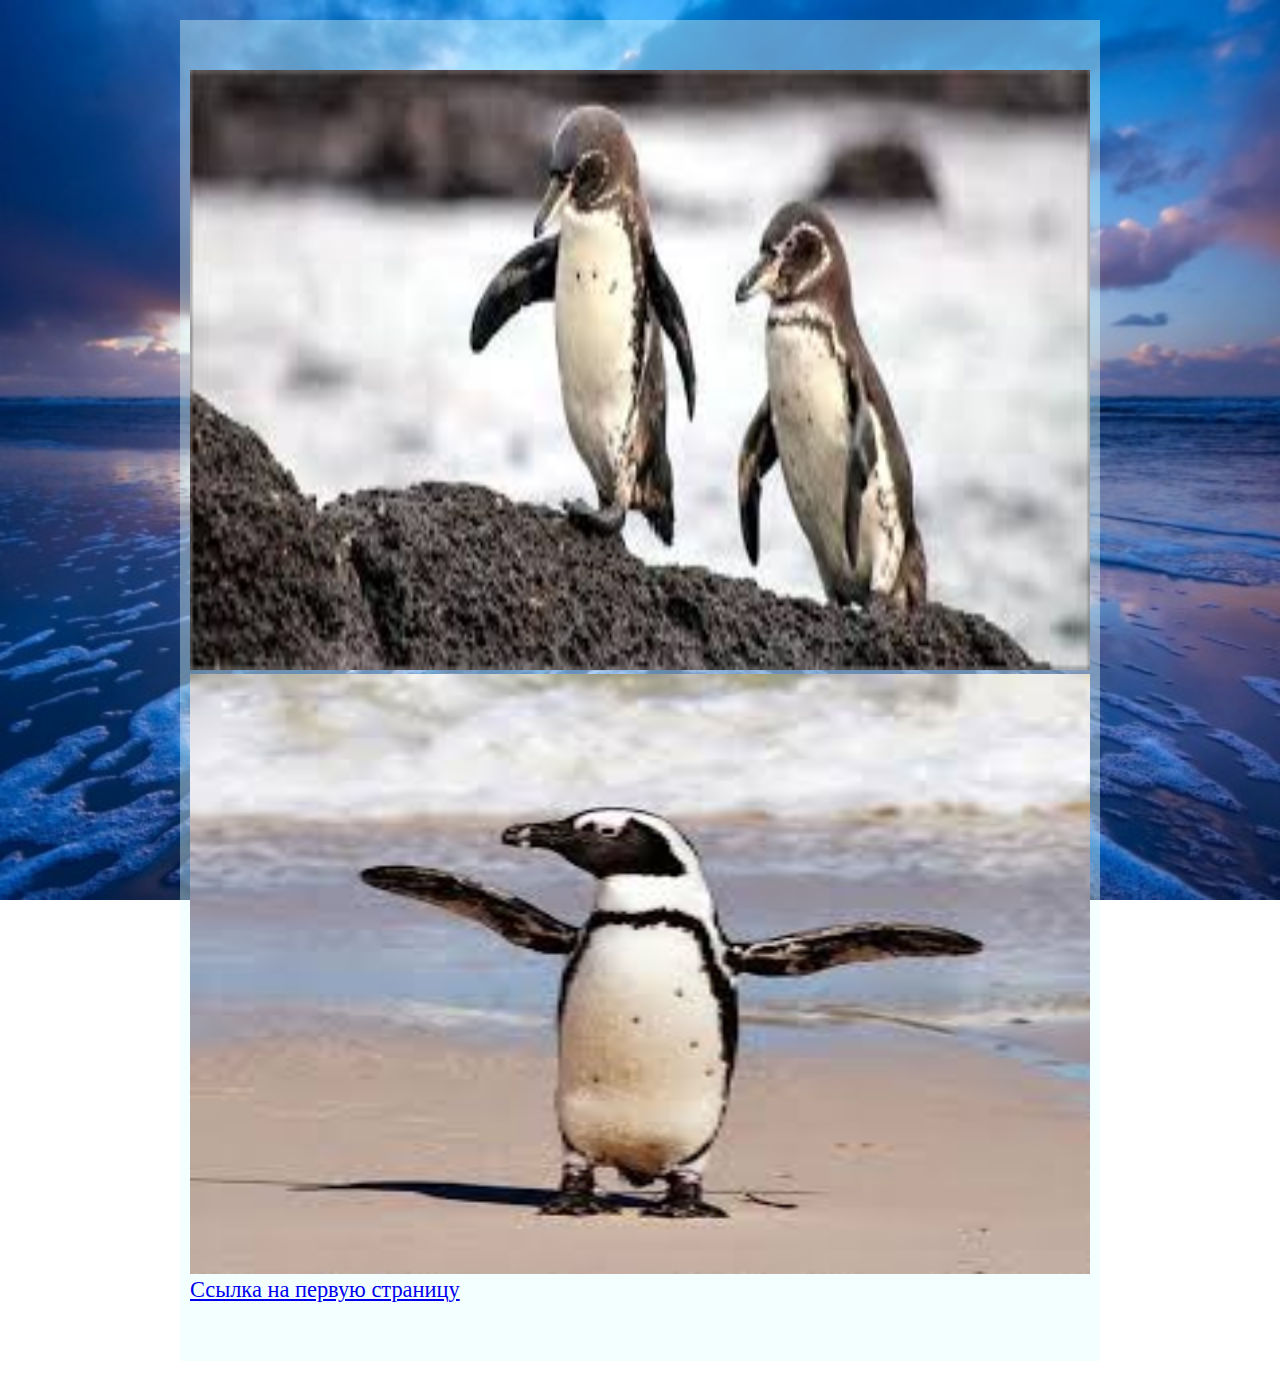
<file: site/index.html>
<!DOCTYPE html>
<html lang="ru">
	<head>
		<meta charset="UTF-8">
		<title>Пингвины</title>
		<link rel="stylesheet" type="text/css" href="css/style.css">
	</head>
	<body>
		<div class="wrapper">
	<div>
	<div>
		<div class="image">
			<img src="images/pingviny2.jpg" alt="pingviny">
			<div class="absolute">Субантарктический</div></div>
			<div class="image">
			<img src="images/pingviny4.jpg" alt="pingviny">
			<div class="absolute">Очковый</div>
		<div>
	 	<a href="gallery.html">Ссылка на первую страницу</a></div>
	</div>
	</body>
</html>
</file>
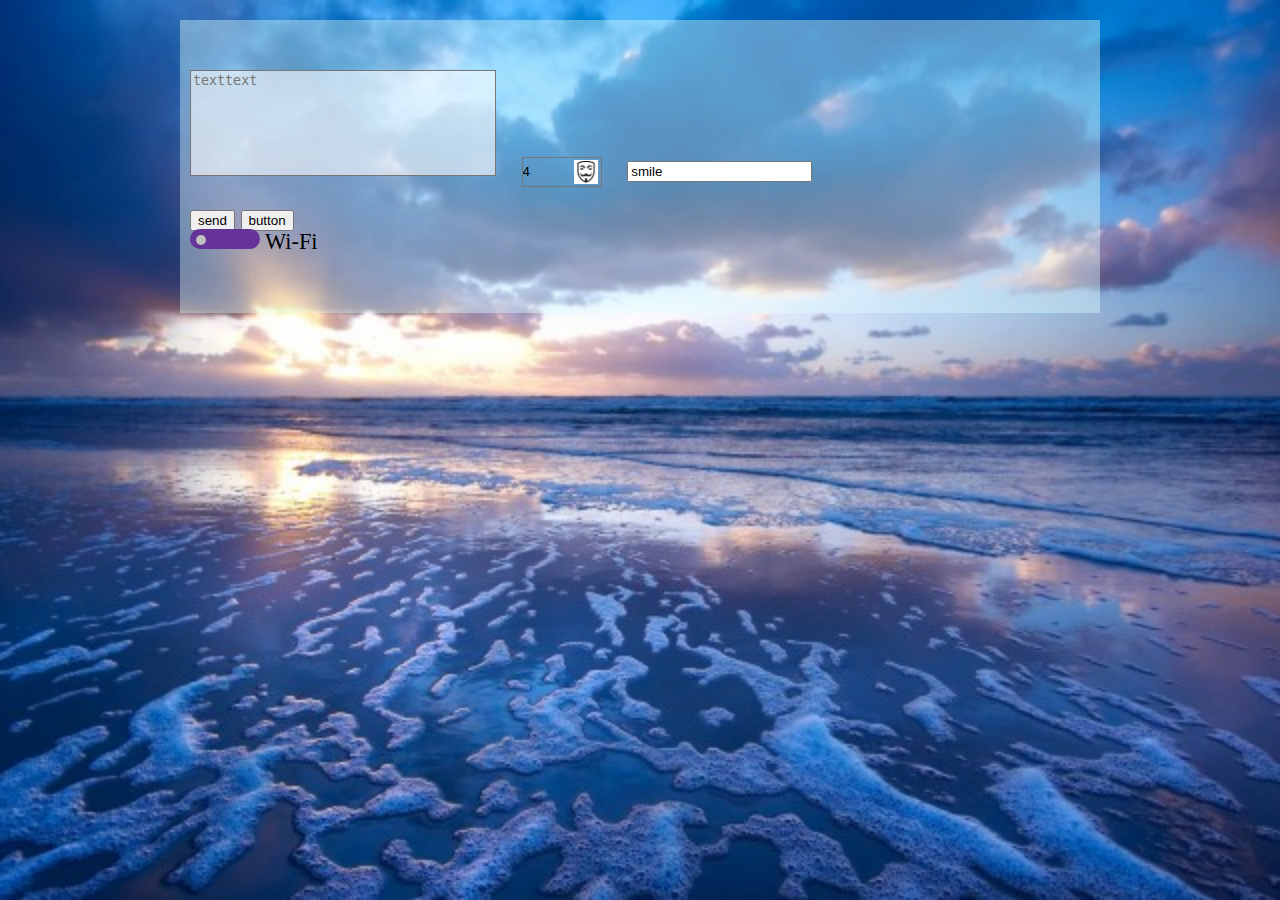
<file: site/buttons.html>
<!DOCTYPE html>
<html lang="en">
<head>
	<meta charset="UTF-8">
	<meta name="viewport" content="width=device-width, initial-scale=1.0">
	<title>Buttons</title>
	<link rel="stylesheet" type="text/css" href="css/style.css">
</head>
<body>
	<div class="wrapper">
		<form action="#qqq" method="pos">
		<textarea placeholder="texttext" name="comment"required></textarea>
		<select>
			<option>1</option>
			<option>2</option>
			<option>3</option>
			<option selected="">4</option>
			<option>5</option>
		</select>
		<input placeholder="name" value="smile" type="text" required>
		<p>	
		<input type="submit"value="send">
		<input type="button"value="button"></p>
		<input type="checkbox" id="ra">
		<label for="ra">
			Wi-Fi
		</label>


		</form>
	</div>
</body>
</html>
</file>
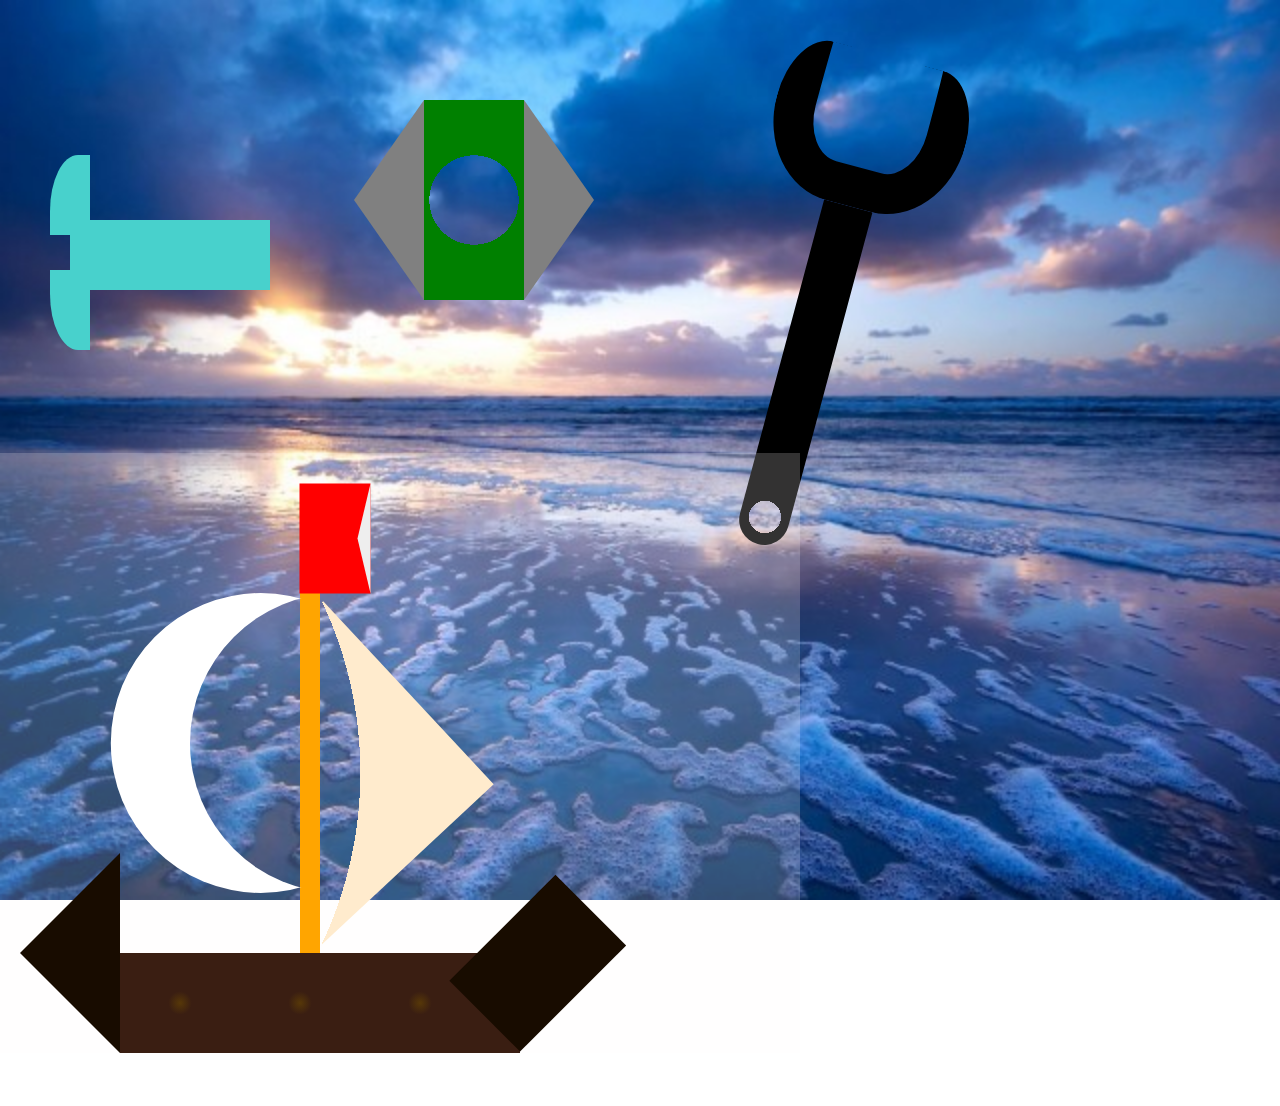
<file: site/figure.html>
<!DOCTYPE html>
<html lang="en">
<head>
	<meta charset="UTF-8">
	<meta name="viewport" content="width=device-width, initial-scale=1.0">
	<title>Figure</title>
	<link rel="stylesheet" type="text/css" href="./css/style.css">
</head>
<body>
	<div class="bolt">
		<div class="bolt_1"></div>
	</div>

	<div class="nut"></div>
	<div class="wrench"></div>

	<div class="boat">
		<div class="bottom"></div>
	<div class="stick"></div>
	<div class="flag"></div>	
	<div class="sail"></div>
	<div class="sailsail"></div>
</div>
	


		

	










	
</body>
</html>
</file>
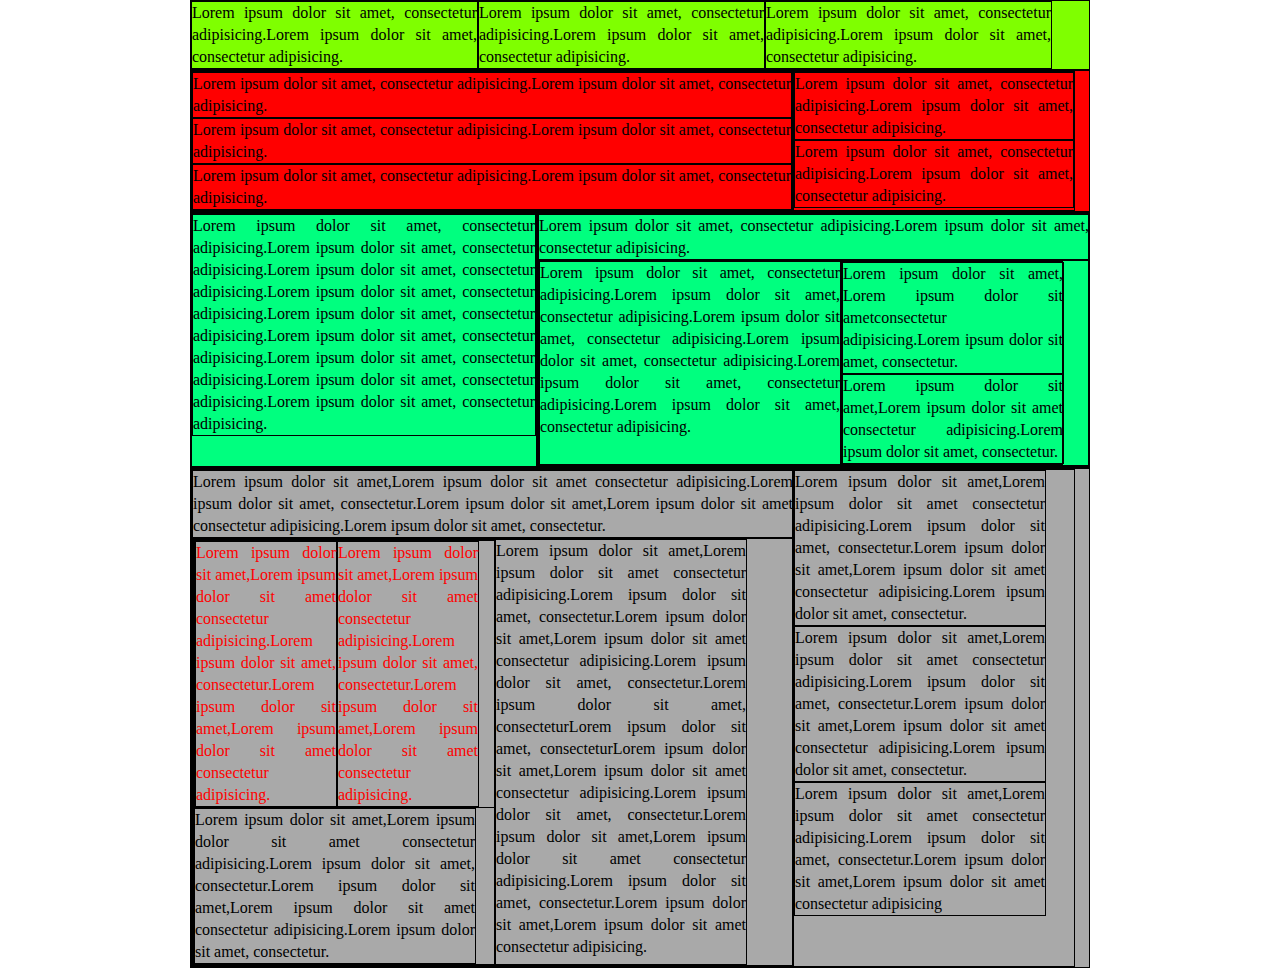
<file: site/flex.html>
<!DOCTYPE html>
<html lang="zxx">
<head>
	<meta charset="UTF-8">
	<title>Flex</title>
	<link rel="stylesheet" type="text/css" href="./css/style5.css">
</head>
<body>
	<div class="container">
		<div class="row1 flex">
			<div class="col_1">
			<p> Lorem ipsum dolor sit amet, consectetur adipisicing.Lorem ipsum dolor sit amet, consectetur adipisicing.</p></div>
			<div class="col_1">
				<p> Lorem ipsum dolor sit amet, consectetur adipisicing.Lorem ipsum dolor sit amet, consectetur adipisicing.</p></div>
 		 	<div class="col_1">
			<p>Lorem ipsum dolor sit amet, consectetur adipisicing.Lorem ipsum dolor sit amet, consectetur adipisicing.</p></div></div>
		<div class="row2 flex">
			<div class="col_2_1">
			<div class="incol_2_1"><p>Lorem ipsum dolor sit amet, consectetur adipisicing.Lorem ipsum dolor sit amet, consectetur adipisicing.</p></div>
			<div class="incol_2_1"><p>Lorem ipsum dolor sit amet, consectetur adipisicing.Lorem ipsum dolor sit amet, consectetur adipisicing.</p></div>
			<div class="incol_2_1"><p>Lorem ipsum dolor sit amet, consectetur adipisicing.Lorem ipsum dolor sit amet, consectetur adipisicing.</p></div></div>
			<div class="col_2_2">
			<div class="incol_2_2"><p>Lorem ipsum dolor sit amet, consectetur adipisicing.Lorem ipsum dolor sit amet, consectetur adipisicing.</p></div>
			<div class="incol_2_2"><p>Lorem ipsum dolor sit amet, consectetur adipisicing.Lorem ipsum dolor sit amet, consectetur adipisicing.</p></div></div></div>
		<div class="row3 flex">
			<div class="col_3">
			<div class="incol_3"><p>Lorem ipsum dolor sit amet, consectetur adipisicing.Lorem ipsum dolor sit amet, consectetur adipisicing.Lorem ipsum dolor sit amet, consectetur adipisicing.Lorem ipsum dolor sit amet, consectetur adipisicing.Lorem ipsum dolor sit amet, consectetur adipisicing.Lorem ipsum dolor sit amet, consectetur adipisicing.Lorem ipsum dolor sit amet, consectetur adipisicing.Lorem ipsum dolor sit amet, consectetur adipisicing.Lorem ipsum dolor sit amet, consectetur adipisicing.</p></div></div>
			<div class="incol03_3">
			<div class="incol_33"><p>Lorem ipsum dolor sit amet, consectetur adipisicing.Lorem ipsum dolor sit amet, consectetur adipisicing.</p></div>
			<div class="incol_31 flex">
			<div class="incol_333"><p>Lorem ipsum dolor sit amet, consectetur adipisicing.Lorem ipsum dolor sit amet, consectetur adipisicing.Lorem ipsum dolor sit amet, consectetur adipisicing.Lorem ipsum dolor sit amet, consectetur adipisicing.Lorem ipsum dolor sit amet, consectetur adipisicing.Lorem ipsum dolor sit amet, consectetur adipisicing.</p></div>
			<div class="incol_334">
			<div class="incol_335"><p>Lorem ipsum dolor sit amet, Lorem ipsum dolor sit ametconsectetur adipisicing.Lorem ipsum dolor sit amet, consectetur.</p></div>
			<div class="incol_335"><p>Lorem ipsum dolor sit amet,Lorem ipsum dolor sit amet consectetur adipisicing.Lorem ipsum dolor sit amet, consectetur.</p></div></div></div></div></div>
		<div class="row4 flex">
				<div class="incol_4">
				<div class="incol_41"><p>Lorem ipsum dolor sit amet,Lorem ipsum dolor sit amet consectetur adipisicing.Lorem ipsum dolor sit amet, consectetur.Lorem ipsum dolor sit amet,Lorem ipsum dolor sit amet consectetur adipisicing.Lorem ipsum dolor sit amet, consectetur.</p></div>
				<div class="incol_42 flex">
					<div class="incol_422">
					<div class="incol_4_222 flex">	
					<div class="incol_4222"><p>Lorem ipsum dolor sit amet,Lorem ipsum dolor sit amet consectetur adipisicing.Lorem ipsum dolor sit amet, consectetur.Lorem ipsum dolor sit amet,Lorem ipsum dolor sit amet consectetur adipisicing.</p></div>
					<div class="incol_4222"><p>Lorem ipsum dolor sit amet,Lorem ipsum dolor sit amet consectetur adipisicing.Lorem ipsum dolor sit amet, consectetur.Lorem ipsum dolor sit amet,Lorem ipsum dolor sit amet consectetur adipisicing.</p></div></div>
					<div class="incol_42222"><p>Lorem ipsum dolor sit amet,Lorem ipsum dolor sit amet consectetur adipisicing.Lorem ipsum dolor sit amet, consectetur.Lorem ipsum dolor sit amet,Lorem ipsum dolor sit amet consectetur adipisicing.Lorem ipsum dolor sit amet, consectetur.</p></div></div>
					<div class="incol_442222"><p>Lorem ipsum dolor sit amet,Lorem ipsum dolor sit amet consectetur adipisicing.Lorem ipsum dolor sit amet, consectetur.Lorem ipsum dolor sit amet,Lorem ipsum dolor sit amet consectetur adipisicing.Lorem ipsum dolor sit amet, consectetur.Lorem ipsum dolor sit amet, consecteturLorem ipsum dolor sit amet, consecteturLorem ipsum dolor sit amet,Lorem ipsum dolor sit amet consectetur adipisicing.Lorem ipsum dolor sit amet, consectetur.Lorem ipsum dolor sit amet,Lorem ipsum dolor sit amet consectetur adipisicing.Lorem ipsum dolor sit amet, consectetur.Lorem ipsum dolor sit amet,Lorem ipsum dolor sit amet consectetur adipisicing.</p></div></div></div>
		<div class="incol_5">
				<div class="incol_55"><p>Lorem ipsum dolor sit amet,Lorem ipsum dolor sit amet consectetur adipisicing.Lorem ipsum dolor sit amet, consectetur.Lorem ipsum dolor sit amet,Lorem ipsum dolor sit amet consectetur adipisicing.Lorem ipsum dolor sit amet, consectetur.</p></div>
				<div class="incol_55"><p>Lorem ipsum dolor sit amet,Lorem ipsum dolor sit amet consectetur adipisicing.Lorem ipsum dolor sit amet, consectetur.Lorem ipsum dolor sit amet,Lorem ipsum dolor sit amet consectetur adipisicing.Lorem ipsum dolor sit amet, consectetur.</p></div>
				<div class="incol_55"><p>Lorem ipsum dolor sit amet,Lorem ipsum dolor sit amet consectetur adipisicing.Lorem ipsum dolor sit amet, consectetur.Lorem ipsum dolor sit amet,Lorem ipsum dolor sit amet consectetur adipisicing</p></div>		</div>
				</div>			
			</div>
</body>
</html>
</file>
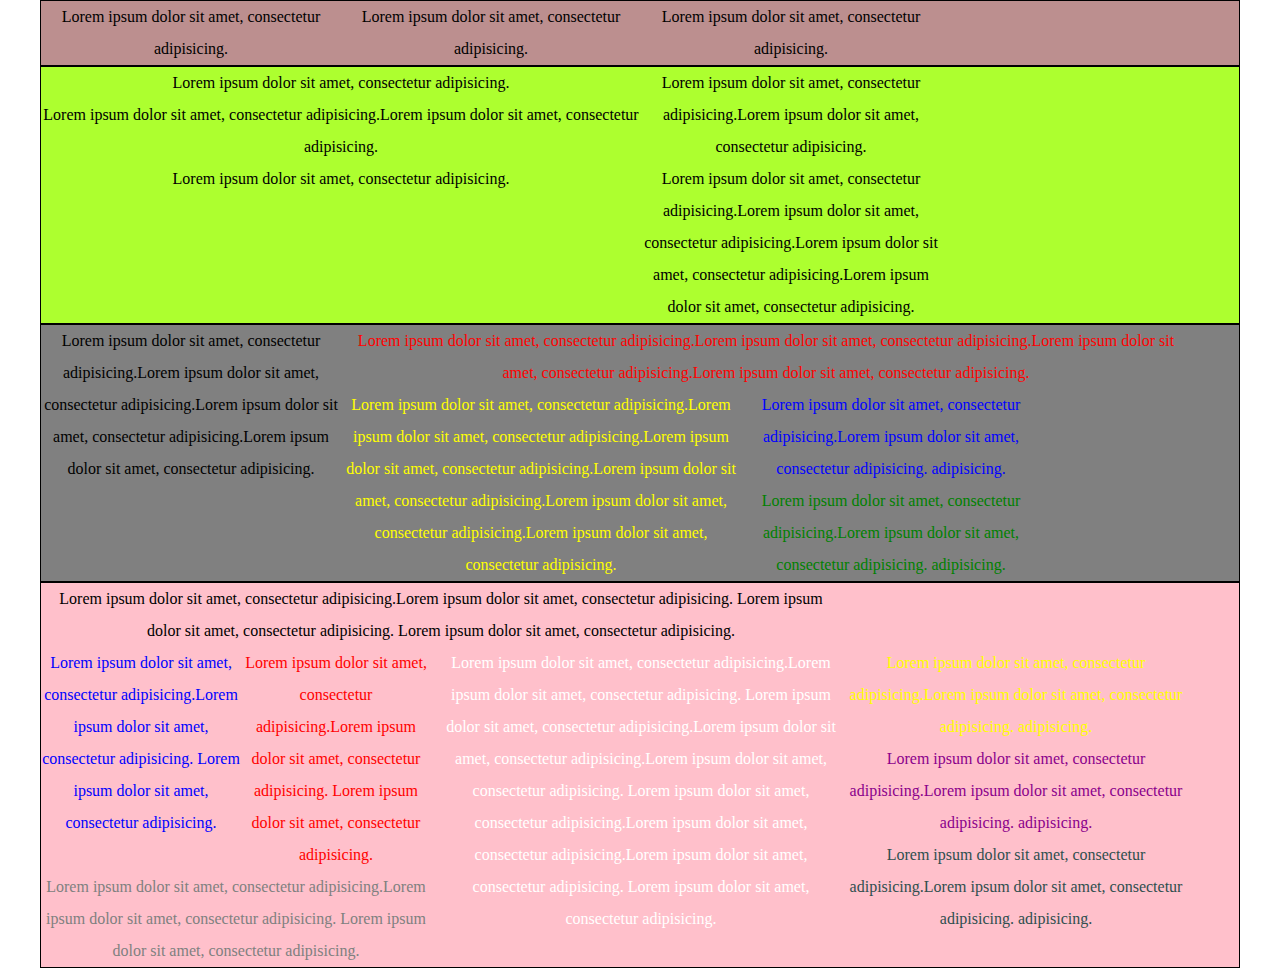
<file: site/float.html>
<!DOCTYPE html>
<html lang="zxx">
<head>
	<meta charset="UTF-8">
	<title>Float</title>
	<link rel="stylesheet" type="text/css" href="./css/style4.css">
</head>
<body>
	<div class="wrapper">
	<div class="float1 clearFix">
		<div class="f1 floatLeft"> 
		Lorem ipsum dolor sit amet, consectetur adipisicing.</div>
		<div class="f1 floatLeft"> 
		Lorem ipsum dolor sit amet, consectetur adipisicing.</div>
		<div class="f1 floatLeft"> 
		Lorem ipsum dolor sit amet, consectetur adipisicing.</div></div>
	<div class="float2 clearFix"> 
		<div class="f2 floatLeft">
		<div><p>Lorem ipsum dolor sit amet, consectetur adipisicing.</p></div>
		<div><p>Lorem ipsum dolor sit amet, consectetur adipisicing.Lorem ipsum dolor sit amet, consectetur adipisicing.</p></div>
		<div><p>Lorem ipsum dolor sit amet, consectetur adipisicing.</p></div></div>
		<div class="f2_2 floatLeft">
		<div><p>Lorem ipsum dolor sit amet, consectetur adipisicing.Lorem ipsum dolor sit amet, consectetur adipisicing.</p></div>
		<div><p>Lorem ipsum dolor sit amet, consectetur adipisicing.Lorem ipsum dolor sit amet, consectetur adipisicing.Lorem ipsum dolor sit amet, consectetur adipisicing.Lorem ipsum dolor sit amet, consectetur adipisicing.</p></div></div></div>
	<div class="float3 clearFix">
		<div class="f3_1 floatLeft"> Lorem ipsum dolor sit amet, consectetur adipisicing.Lorem ipsum dolor sit amet, consectetur adipisicing.Lorem ipsum dolor sit amet, consectetur adipisicing.Lorem ipsum dolor sit amet, consectetur adipisicing.</div>
		<div class="f3_2 floatLeft">
		<div class="in_f3_1">	
		 Lorem ipsum dolor sit amet, consectetur adipisicing.Lorem ipsum dolor sit amet, consectetur adipisicing.Lorem ipsum dolor sit amet, consectetur adipisicing.Lorem ipsum dolor sit amet, consectetur adipisicing.</div>
		<div class="in_f3_2">
		<div class="in_f3_33 floatLeft">Lorem ipsum dolor sit amet, consectetur adipisicing.Lorem ipsum dolor sit amet, consectetur adipisicing.Lorem ipsum dolor sit amet, consectetur adipisicing.Lorem ipsum dolor sit amet, consectetur adipisicing.Lorem ipsum dolor sit amet, consectetur adipisicing.Lorem ipsum dolor sit amet, consectetur adipisicing.</div>
		<div class="in_f3_34 floatLeft">
		<div class="in_f3_35">Lorem ipsum dolor sit amet, consectetur adipisicing.Lorem ipsum dolor sit amet, consectetur adipisicing. adipisicing.</div>
		<div class="in_f3_36">Lorem ipsum dolor sit amet, consectetur adipisicing.Lorem ipsum dolor sit amet, consectetur adipisicing. adipisicing.</div></div></div></div></div>
	<div class="float4 clearFix">
		<div class="f4_1 floatLeft"> 
		<div class="in_f4_1"> Lorem ipsum dolor sit amet, consectetur adipisicing.Lorem ipsum dolor sit amet, consectetur adipisicing. Lorem ipsum dolor sit amet, consectetur adipisicing. Lorem ipsum dolor sit amet, consectetur adipisicing.</div></div>
		<div class="in_f4_2">
		<div class="in_f4_2 floatLeft">
		<div class="in_f4_2 clearFix">
		<div class="in_f4_20 floatLeft"> Lorem ipsum dolor sit amet, consectetur adipisicing.Lorem ipsum dolor sit amet, consectetur adipisicing. Lorem ipsum dolor sit amet, consectetur adipisicing.</div>
		<div class="in_f4_21 floatLeft"> Lorem ipsum dolor sit amet, consectetur adipisicing.Lorem ipsum dolor sit amet, consectetur adipisicing. Lorem ipsum dolor sit amet, consectetur adipisicing.</div></div>
		<div class="in_f4_22 "> Lorem ipsum dolor sit amet, consectetur adipisicing.Lorem ipsum dolor sit amet, consectetur adipisicing. Lorem ipsum dolor sit amet, consectetur adipisicing.</div></div></div>
		<div class="in_f4_23 floatLeft">Lorem ipsum dolor sit amet, consectetur adipisicing.Lorem ipsum dolor sit amet, consectetur adipisicing. Lorem ipsum dolor sit amet, consectetur adipisicing.Lorem ipsum dolor sit amet, consectetur adipisicing.Lorem ipsum dolor sit amet, consectetur adipisicing. Lorem ipsum dolor sit amet, consectetur adipisicing.Lorem ipsum dolor sit amet, consectetur adipisicing.Lorem ipsum dolor sit amet, consectetur adipisicing. Lorem ipsum dolor sit amet, consectetur adipisicing.</div>
		<div class="f4_2 floatLeft"> 
		<div class="in_f4_24">Lorem ipsum dolor sit amet, consectetur adipisicing.Lorem ipsum dolor sit amet, consectetur adipisicing. adipisicing.</div>
		<div class="in_f4_25">Lorem ipsum dolor sit amet, consectetur adipisicing.Lorem ipsum dolor sit amet, consectetur adipisicing. adipisicing.</div>
		<div class="in_f4_26">Lorem ipsum dolor sit amet, consectetur adipisicing.Lorem ipsum dolor sit amet, consectetur adipisicing. adipisicing.</div></div></div></div>
</body>
</html>
</file>
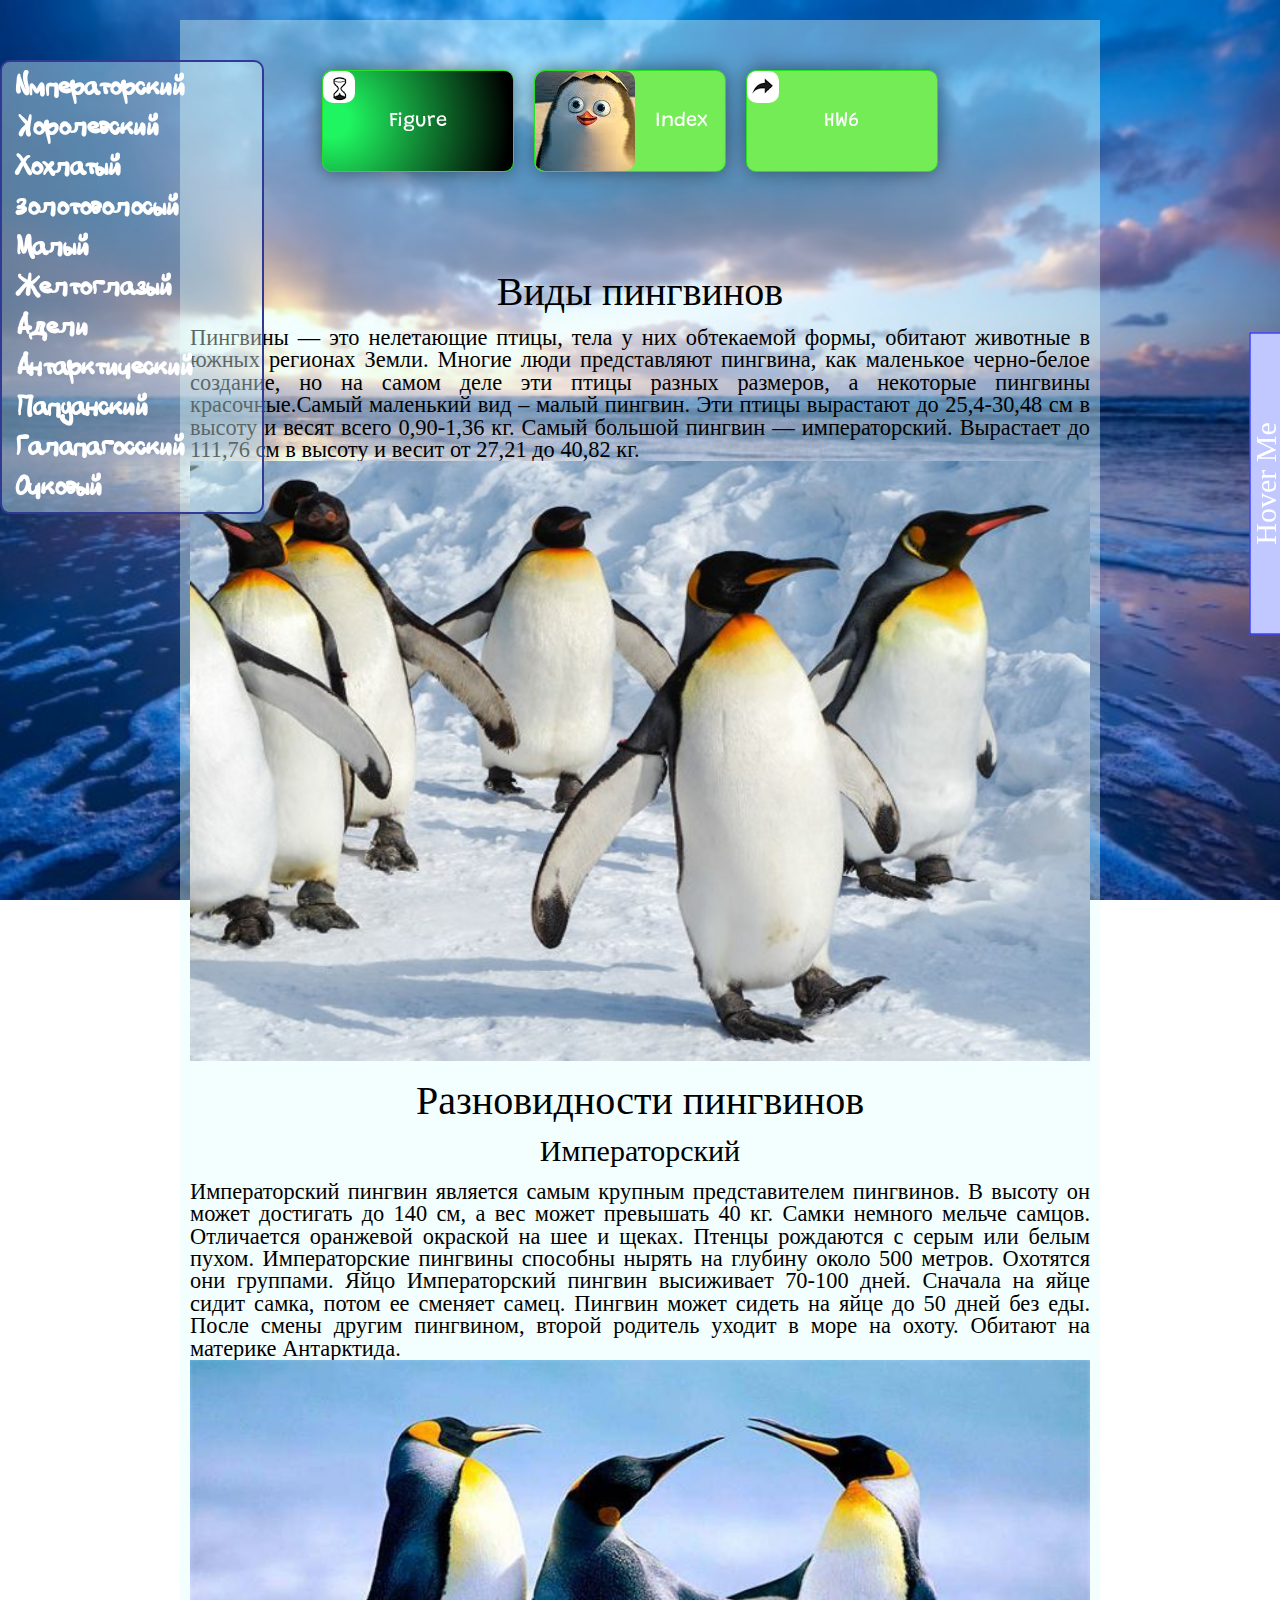
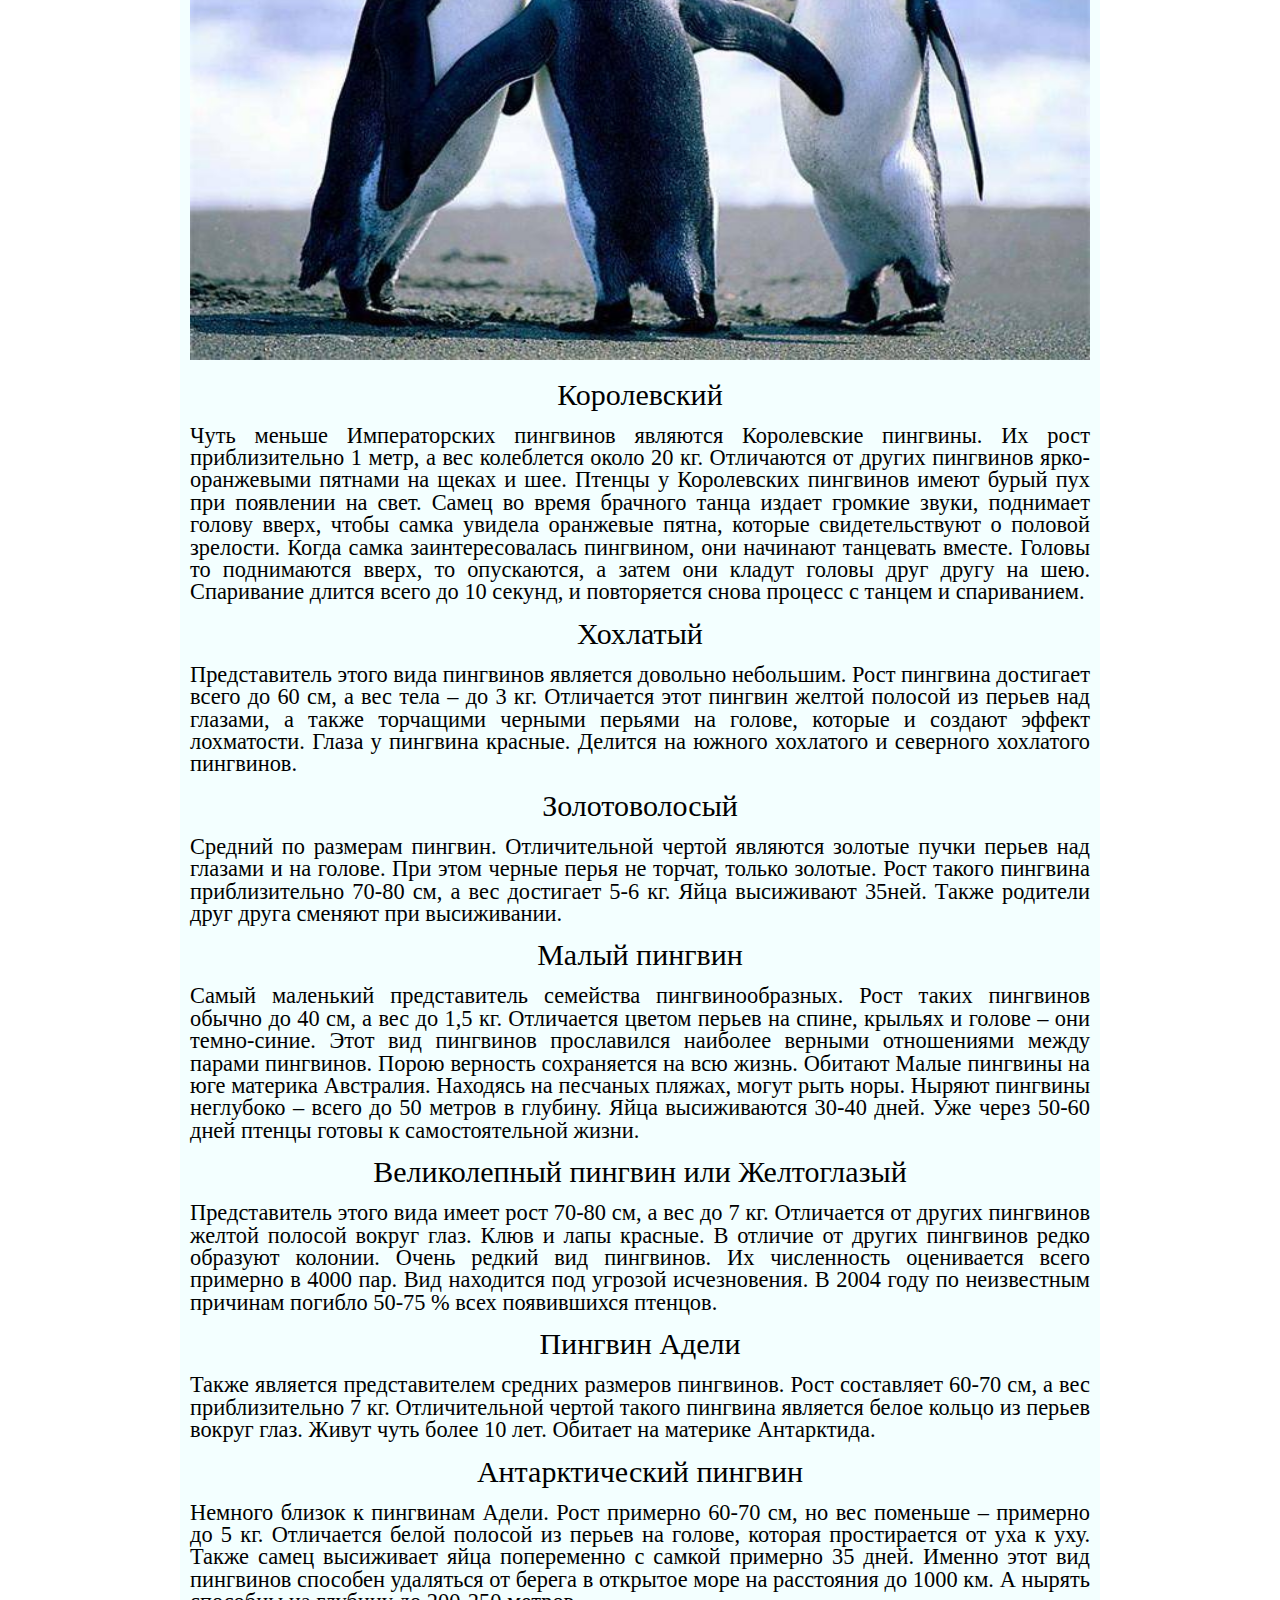
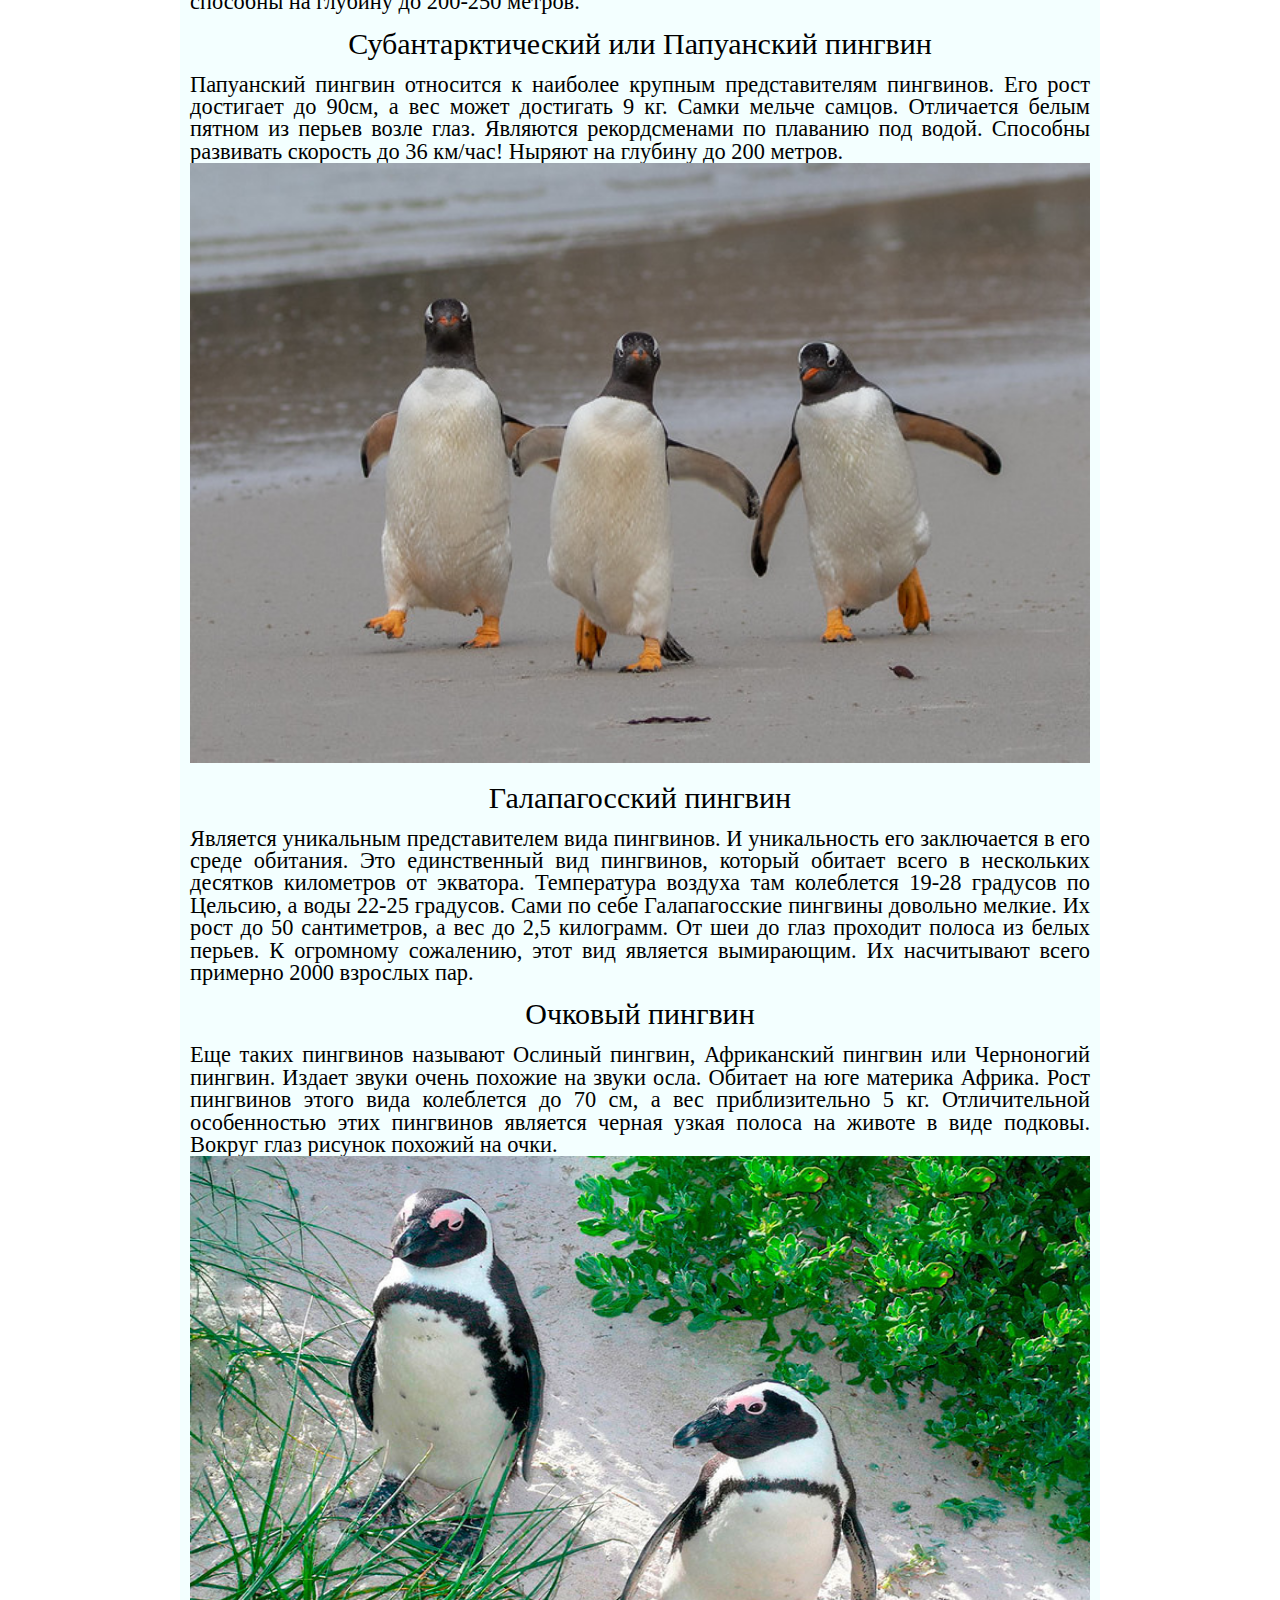
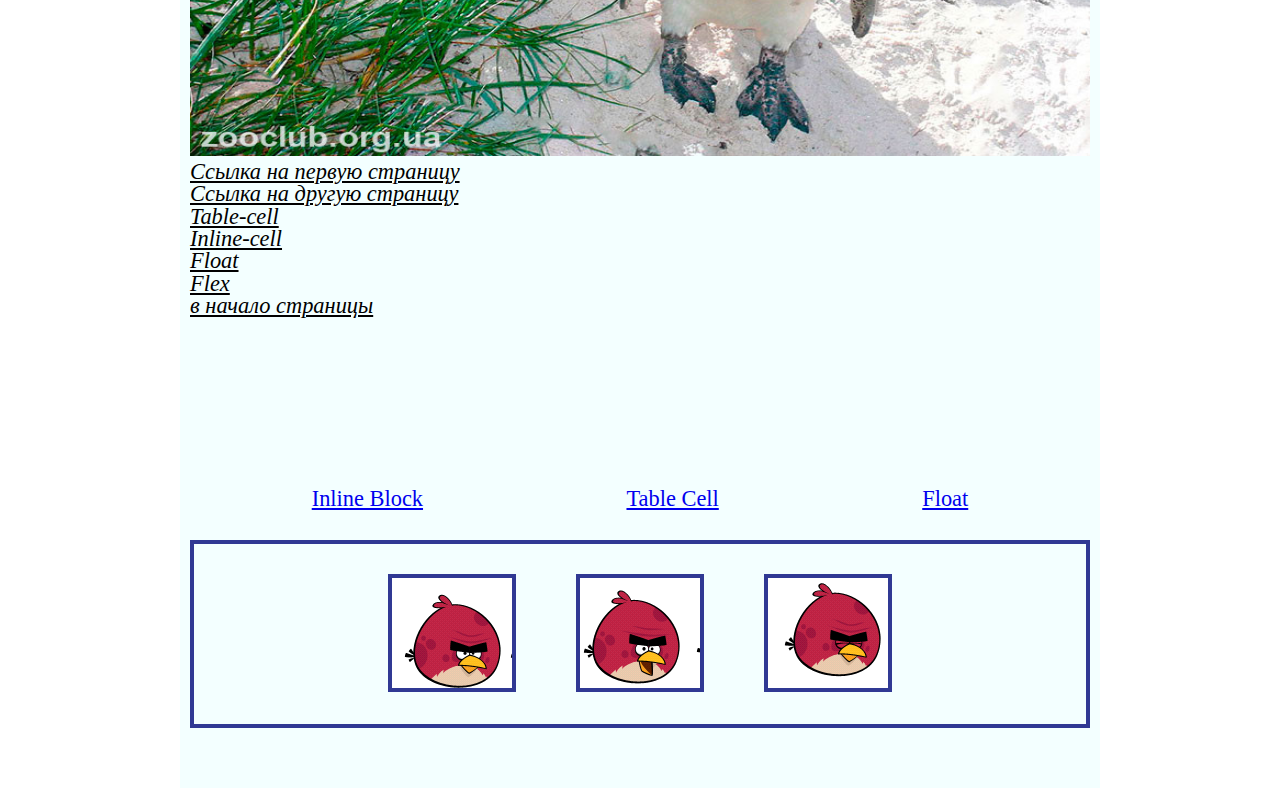
<file: site/gallery.html>
<!DOCTYPE html>
<html lang="ru">
	<head>
		<meta charset="UTF-8">
		<title>Пингвины</title>
		<link rel="stylesheet" type="text/css" href="./css/style.css">
	</head>
	<body>
		<div id="fixed">
	<p><a href="#pingvin1">Императорский</a></p>
	<p><a href="#pingvin2">Королевский</a></p>
	<p><a href="#pingvin3">Хохлатый</a></p>
	<p><a href="#pingvin4">Золотоволосый</a></p>
	<p><a href="#pingvin5">Малый</a></p>
	<p><a href="#pingvin6">Желтоглазый</a></p>
	<p><a href="#pingvin7">Адели</a></p>
	<p><a href="#pingvin8">Антарктический</a></p>
	<p><a href="#pingvin9">Папуанский</a></p>
	<p><a href="#pingvin10">Галапагосский</a></p>
	<p><a href="#pingvin11">Очковый</a></p></div>
<div class="wrapper">

<div class="Nav">
	<ul class="topMenu">
		<li class="top_1"><a href="figure.html" class="one_1">Figure</a></li>
		<li class="top_2"><a href="index.html" class="one_2">Index</a></li>
		<li class="top_3">
	<a href="#" class="one_3">HW6</a>
	<ul class="child">
	<li class="merlast"><a href="#" class="one_4">Basic</a>
		<ul class="lastmenu">
			<li><a href="table-cell.html" class="one_5">Tcell</a></li>
			<li><a href="float.html" class="one_6">Float</a></li>
			<li><a href="inline-block.html" class="one_5">Inline</a></li></ul></li>
<li class="merlast"><a href="flex.html" class="one_5">Flex</a></li></ul>
	
			</div>

		<h1 id ="test_anchor">Виды пингвинов</h1>
		<p>Пингвины — это нелетающие птицы, тела у них обтекаемой формы, обитают животные в южных регионах Земли. Многие люди представляют пингвина, как маленькое черно-белое создание, но на самом деле эти птицы разных размеров, а некоторые пингвины красочные.Самый маленький вид – малый пингвин. Эти птицы вырастают до 25,4-30,48 см в высоту и весят всего 0,90-1,36 кг. Самый большой пингвин — императорский. Вырастает до 111,76 см в высоту и весит от 27,21 до 40,82 кг.</p>
	
		<div class="image">
			<img src="images/pingviny5.jpg" width="900" height="600" alt="pingviny">
			<div class="absolute">Пингвины</div></div>
		<h1>Разновидности пингвинов</h1>
			<h2 id="pingvin1">Императорский</h2>
		<p>Императорский пингвин является самым крупным представителем пингвинов. В высоту он может достигать до 140 см, а вес может превышать 40 кг. Самки немного мельче самцов. Отличается оранжевой окраской на шее и щеках. Птенцы рождаются с серым или белым пухом. Императорские пингвины способны нырять на глубину около 500 метров. Охотятся они группами. Яйцо Императорский пингвин высиживает 70-100 дней. Сначала на яйце сидит самка, потом ее сменяет самец. Пингвин может сидеть на яйце до 50 дней без еды. После смены другим пингвином, второй родитель уходит в море на охоту. Обитают на материке Антарктида.</p> 
			<div class="image">
			<img src="images/pingviny6.jpg" alt="pingviny">
			<div class="absolute">Королевский</div>
		</div>
	<div>
			<h2 id="pingvin2">Королевский</h2>
		<p>Чуть меньше Императорских пингвинов являются Королевские пингвины. Их рост приблизительно 1 метр, а вес колеблется около 20 кг. Отличаются от других пингвинов ярко-оранжевыми пятнами на щеках и шее. Птенцы у Королевских пингвинов имеют бурый пух при появлении на свет. Самец во время брачного танца издает громкие звуки, поднимает голову вверх, чтобы самка увидела оранжевые пятна, которые свидетельствуют о половой зрелости. Когда самка заинтересовалась пингвином, они начинают танцевать вместе. Головы то поднимаются вверх, то опускаются, а затем они кладут головы друг другу на шею. Спаривание длится всего до 10 секунд, и повторяется снова процесс с танцем и спариванием.</p></div>
	<div>
			<h2 id="pingvin3">Хохлатый</h2>
		<p>Представитель этого вида пингвинов является довольно небольшим. Рост пингвина достигает всего до 60 см, а вес тела – до 3 кг. Отличается этот пингвин желтой полосой из перьев над глазами, а также торчащими черными перьями на голове, которые и создают эффект лохматости. Глаза у пингвина красные. Делится на южного хохлатого и северного хохлатого пингвинов.</p></div>
		
	<div>
			<h2 id="pingvin4">Золотоволосый</h2>
		<p>Средний по размерам пингвин. Отличительной чертой являются золотые пучки перьев над глазами и на голове. При этом черные перья не торчат, только золотые. Рост такого пингвина приблизительно 70-80 см, а вес достигает 5-6 кг. Яйца высиживают 35ней. Также родители друг друга сменяют при высиживании.</p></div>
	<div>
			<h2 id="pingvin5">Малый пингвин</h2>
		<p>Самый маленький представитель семейства пингвинообразных. Рост таких пингвинов обычно до 40 см, а вес до 1,5 кг. Отличается цветом перьев на спине, крыльях и голове – они темно-синие. Этот вид пингвинов прославился наиболее верными отношениями между парами пингвинов. Порою верность сохраняется на всю жизнь. Обитают Малые пингвины на юге материка Австралия. Находясь на песчаных пляжах, могут рыть норы. Ныряют пингвины неглубоко – всего до 50 метров в глубину. Яйца высиживаются 30-40 дней. Уже через 50-60 дней птенцы готовы к самостоятельной жизни.</p></div>
	<div>
	<h2 id="pingvin6">Великолепный пингвин или Желтоглазый</h2>
		<p>Представитель этого вида имеет рост 70-80 см, а вес до 7 кг. Отличается от других пингвинов желтой полосой вокруг глаз. Клюв и лапы красные. В отличие от других пингвинов редко образуют колонии. Очень редкий вид пингвинов. Их численность оценивается всего примерно в 4000 пар. Вид находится под угрозой исчезновения. В 2004 году по неизвестным причинам погибло 50-75 % всех появившихся птенцов.</p></div>
	<div>
		<h2 id="pingvin7">Пингвин Адели</h2>
		<p>Также является представителем средних размеров пингвинов. Рост составляет 60-70 см, а вес приблизительно 7 кг. Отличительной чертой такого пингвина является белое кольцо из перьев вокруг глаз. Живут чуть более 10 лет. Обитает на материке Антарктида.</p></div>
	<div>
			<h2 id="pingvin8">Антарктический пингвин</h2>
		<p>Немного близок к пингвинам Адели. Рост примерно 60-70 см, но вес поменьше – примерно до 5 кг. Отличается белой полосой из перьев на голове, которая простирается от уха к уху. Также самец высиживает яйца попеременно с самкой примерно 35 дней. Именно этот вид пингвинов способен удаляться от берега в открытое море на расстояния до 1000 км. А нырять способны на глубину до 200-250 метров.</p></div>
		
	<div>
		<h2 id="pingvin9">Субантарктический или Папуанский пингвин</h2>
		<p>Папуанский пингвин относится к наиболее крупным представителям пингвинов. Его рост достигает до 90см, а вес может достигать 9 кг. Самки мельче самцов. Отличается белым пятном из перьев возле глаз. Являются рекордсменами по плаванию под водой. Способны развивать скорость до 36 км/час! Ныряют на глубину до 200 метров.</p></div>
	<div>
		<div class="image">
			<img src="images/pingviny7.jpg" alt="pingviny">
	<div class="absolute">Субантарктический</div></div>
		<h2 id="pingvin10">Галапагосский пингвин</h2>
		<p>Является уникальным представителем вида пингвинов. И уникальность его заключается в его среде обитания. Это единственный вид пингвинов, который обитает всего в нескольких десятков километров от экватора. Температура воздуха там колеблется 19-28 градусов по Цельсию, а воды 22-25 градусов. Сами по себе Галапагосские пингвины довольно мелкие. Их рост до 50 сантиметров, а вес до 2,5 килограмм. От шеи до глаз проходит полоса из белых перьев. К огромному сожалению, этот вид является вымирающим. Их насчитывают всего примерно 2000 взрослых пар.</p></div>
	<div>
		<h2 id="pingvin11">Очковый пингвин</h2>
		<p>Еще таких пингвинов называют Ослиный пингвин, Африканский пингвин или Черноногий пингвин. Издает звуки очень похожие на звуки осла. Обитает на юге материка Африка. Рост пингвинов этого вида колеблется до 70 см, а вес приблизительно 5 кг. Отличительной особенностью этих пингвинов является черная узкая полоса на животе в виде подковы. Вокруг глаз рисунок похожий на очки.</p></div>
			<div class="image">
			<img src="images/pingviny9.jpg" alt="pingviny">
			<div class="absolute">Очковый</div></div>
			<div class="wrap">
				<p><a href="gallery.html">Ссылка на первую страницу</a></p>
				<p><a href="index.html">Ссылка на другую страницу</a></p>
				<p><a href="table-cell.html">Table-cell</a></p>
			 	<p><a href="inline-block.html">Inline-cell</a></p>
				<p><a href="float.html">Float</a></p>
				<p><a href="flex.html">Flex</a></p>
				<p><a href="#test_anchor">в начало страницы</a></p>
			</div>
			<div class="link">
				<a href="inline-block.html">Inline Block</a>
				<a href="table-cell.html">Table Cell</a>
				<a href="float.html">Float</a></div>
	<div class="footer">
		<ul class="footer_menu">
		<li class="trans1"><a href="http://htmlbook.ru"></a></li>
		<li><a href="http://www.css-tricks.ru/articles/css/css-sprites"></a></li>
		<li><a href="https://html5book.ru/css3-animation/"></a></li></ul></div>



		<div class="fixedmenu">
			<div class="fixedlabel">
				Hover Me
			</div>		
	<div class="fixtable">
		<ul class="fixedsocbox">
		<li ><a href="https://www.facebook.com/pg/visitbaltics.net/about/"></a></li>
		<li><a href="https://www.youtube.com//"></a></li>
		<li><a href="http://www.css-tricks.ru/articles/css/css-sprites"></a></li>
		<li><a href="https://html5book.ru/css3-animation/"></a></li></ul></div>
			</ul>

</div>
</div>
</div>
</div></div></div></div></div>
		
</body>
</html>
</file>
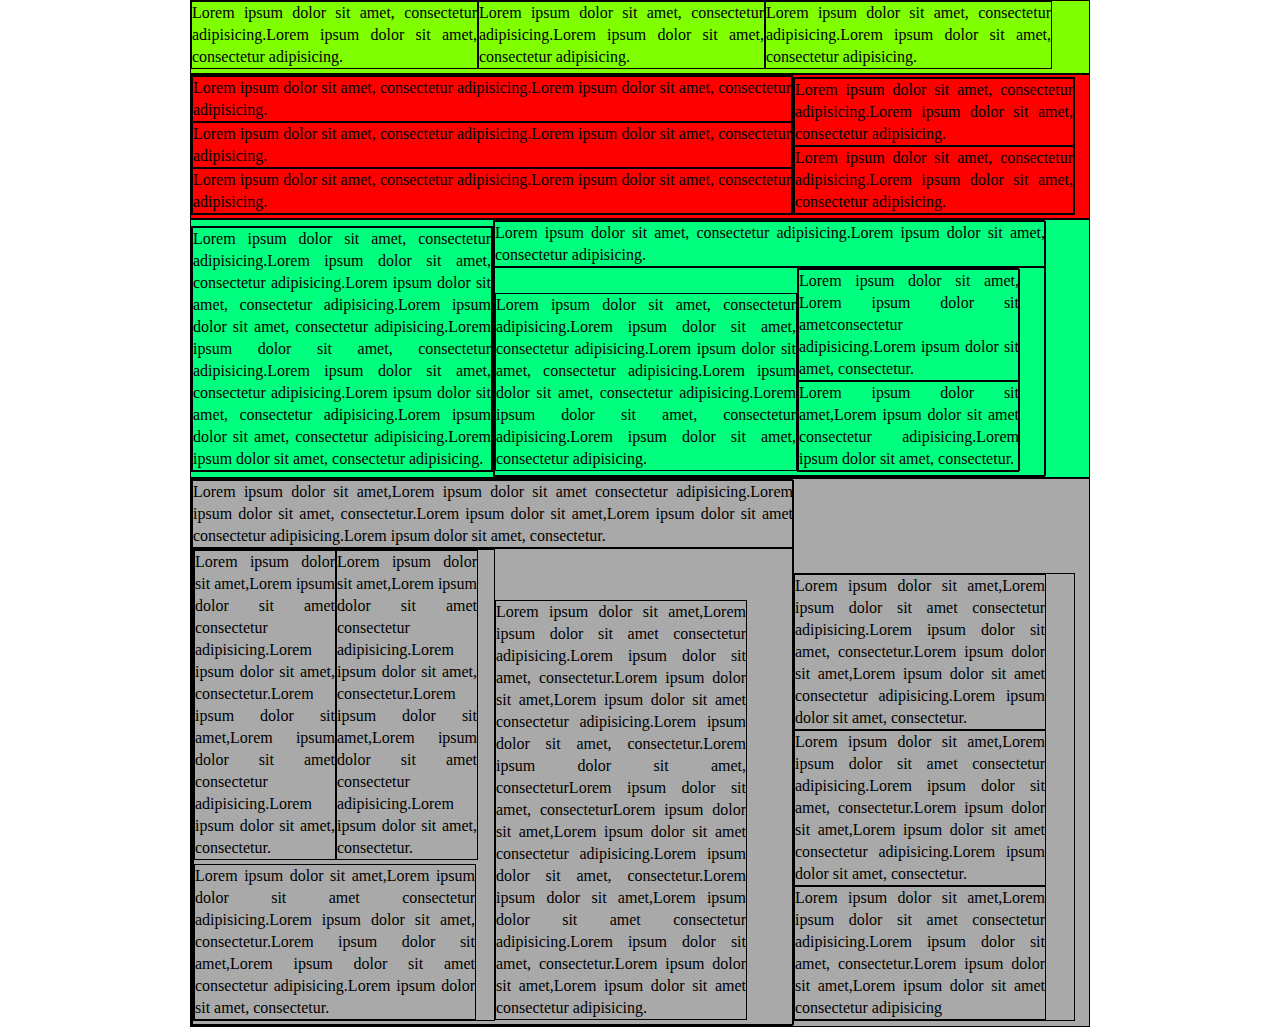
<file: site/inline-block.html>
<!DOCTYPE html>
<html lang="zxx">
<head>
	<meta charset="UTF-8">
	<title>Inline</title>
	<link rel="stylesheet" type="text/css" href="./css/style3.css">
</head>
<body>
	<div class="wrapper">
		<div class="inline01">
			<div class="inl_1">
			<p> Lorem ipsum dolor sit amet, consectetur adipisicing.Lorem ipsum dolor sit amet, consectetur adipisicing.</p></div>
			<div class="inl_1">
				<p> Lorem ipsum dolor sit amet, consectetur adipisicing.Lorem ipsum dolor sit amet, consectetur adipisicing.</p></div>
 		 	<div class="inl_1">
			<p>Lorem ipsum dolor sit amet, consectetur adipisicing.Lorem ipsum dolor sit amet, consectetur adipisicing.</p></div></div>
		<div class="inline02">
			<div class="inline002">
			<div class="inl_2"><p>Lorem ipsum dolor sit amet, consectetur adipisicing.Lorem ipsum dolor sit amet, consectetur adipisicing.</p></div>
			<div class="inl_2"><p>Lorem ipsum dolor sit amet, consectetur adipisicing.Lorem ipsum dolor sit amet, consectetur adipisicing.</p></div>
			<div class="inl_2"><p>Lorem ipsum dolor sit amet, consectetur adipisicing.Lorem ipsum dolor sit amet, consectetur adipisicing.</p></div></div>
			<div class="inline0022">
			<div class="inl_22"><p>Lorem ipsum dolor sit amet, consectetur adipisicing.Lorem ipsum dolor sit amet, consectetur adipisicing.</p></div>
			<div class="inl_22"><p>Lorem ipsum dolor sit amet, consectetur adipisicing.Lorem ipsum dolor sit amet, consectetur adipisicing.</p></div></div></div>
		<div class="inline03">
			<div class="inline003">
			<div class="inl_3"><p>Lorem ipsum dolor sit amet, consectetur adipisicing.Lorem ipsum dolor sit amet, consectetur adipisicing.Lorem ipsum dolor sit amet, consectetur adipisicing.Lorem ipsum dolor sit amet, consectetur adipisicing.Lorem ipsum dolor sit amet, consectetur adipisicing.Lorem ipsum dolor sit amet, consectetur adipisicing.Lorem ipsum dolor sit amet, consectetur adipisicing.Lorem ipsum dolor sit amet, consectetur adipisicing.Lorem ipsum dolor sit amet, consectetur adipisicing.</p></div></div>
			<div class="inline0003">
			<div class="inl_33"><p>Lorem ipsum dolor sit amet, consectetur adipisicing.Lorem ipsum dolor sit amet, consectetur adipisicing.</p></div>
			<div class="inline0003">
			<div class="inline000333"><p>Lorem ipsum dolor sit amet, consectetur adipisicing.Lorem ipsum dolor sit amet, consectetur adipisicing.Lorem ipsum dolor sit amet, consectetur adipisicing.Lorem ipsum dolor sit amet, consectetur adipisicing.Lorem ipsum dolor sit amet, consectetur adipisicing.Lorem ipsum dolor sit amet, consectetur adipisicing.</p></div>
			<div class="inline0003_">
			<div class="inline0003333"><p>Lorem ipsum dolor sit amet, Lorem ipsum dolor sit ametconsectetur adipisicing.Lorem ipsum dolor sit amet, consectetur.</p></div>
			<div class="inline0003333"><p>Lorem ipsum dolor sit amet,Lorem ipsum dolor sit amet consectetur adipisicing.Lorem ipsum dolor sit amet, consectetur.</p></div></div></div></div></div>
		<div class="inline04">
				<div class="inl_4">
				<div class="inl_41"><p>Lorem ipsum dolor sit amet,Lorem ipsum dolor sit amet consectetur adipisicing.Lorem ipsum dolor sit amet, consectetur.Lorem ipsum dolor sit amet,Lorem ipsum dolor sit amet consectetur adipisicing.Lorem ipsum dolor sit amet, consectetur.</p></div>
				<div class="inl_42">
					<div class="inl_422">
					<div class="inl_4222"><p>Lorem ipsum dolor sit amet,Lorem ipsum dolor sit amet consectetur adipisicing.Lorem ipsum dolor sit amet, consectetur.Lorem ipsum dolor sit amet,Lorem ipsum dolor sit amet consectetur adipisicing.Lorem ipsum dolor sit amet, consectetur.</p></div>
					<div class="inl_4222"><p>Lorem ipsum dolor sit amet,Lorem ipsum dolor sit amet consectetur adipisicing.Lorem ipsum dolor sit amet, consectetur.Lorem ipsum dolor sit amet,Lorem ipsum dolor sit amet consectetur adipisicing.Lorem ipsum dolor sit amet, consectetur.</p></div>
					<div class="inl_42222"><p>Lorem ipsum dolor sit amet,Lorem ipsum dolor sit amet consectetur adipisicing.Lorem ipsum dolor sit amet, consectetur.Lorem ipsum dolor sit amet,Lorem ipsum dolor sit amet consectetur adipisicing.Lorem ipsum dolor sit amet, consectetur.</p></div></div>
					<div class="inl_442222"><p>Lorem ipsum dolor sit amet,Lorem ipsum dolor sit amet consectetur adipisicing.Lorem ipsum dolor sit amet, consectetur.Lorem ipsum dolor sit amet,Lorem ipsum dolor sit amet consectetur adipisicing.Lorem ipsum dolor sit amet, consectetur.Lorem ipsum dolor sit amet, consecteturLorem ipsum dolor sit amet, consecteturLorem ipsum dolor sit amet,Lorem ipsum dolor sit amet consectetur adipisicing.Lorem ipsum dolor sit amet, consectetur.Lorem ipsum dolor sit amet,Lorem ipsum dolor sit amet consectetur adipisicing.Lorem ipsum dolor sit amet, consectetur.Lorem ipsum dolor sit amet,Lorem ipsum dolor sit amet consectetur adipisicing.</p></div></div></div>
		<div class="inl_5">
				<div class="inl_55"><p>Lorem ipsum dolor sit amet,Lorem ipsum dolor sit amet consectetur adipisicing.Lorem ipsum dolor sit amet, consectetur.Lorem ipsum dolor sit amet,Lorem ipsum dolor sit amet consectetur adipisicing.Lorem ipsum dolor sit amet, consectetur.</p></div>
				<div class="inl_55"><p>Lorem ipsum dolor sit amet,Lorem ipsum dolor sit amet consectetur adipisicing.Lorem ipsum dolor sit amet, consectetur.Lorem ipsum dolor sit amet,Lorem ipsum dolor sit amet consectetur adipisicing.Lorem ipsum dolor sit amet, consectetur.</p></div>
				<div class="inl_55"><p>Lorem ipsum dolor sit amet,Lorem ipsum dolor sit amet consectetur adipisicing.Lorem ipsum dolor sit amet, consectetur.Lorem ipsum dolor sit amet,Lorem ipsum dolor sit amet consectetur adipisicing</p></div>		</div>
				</div>			
			</div>
</body>
</html>
</file>
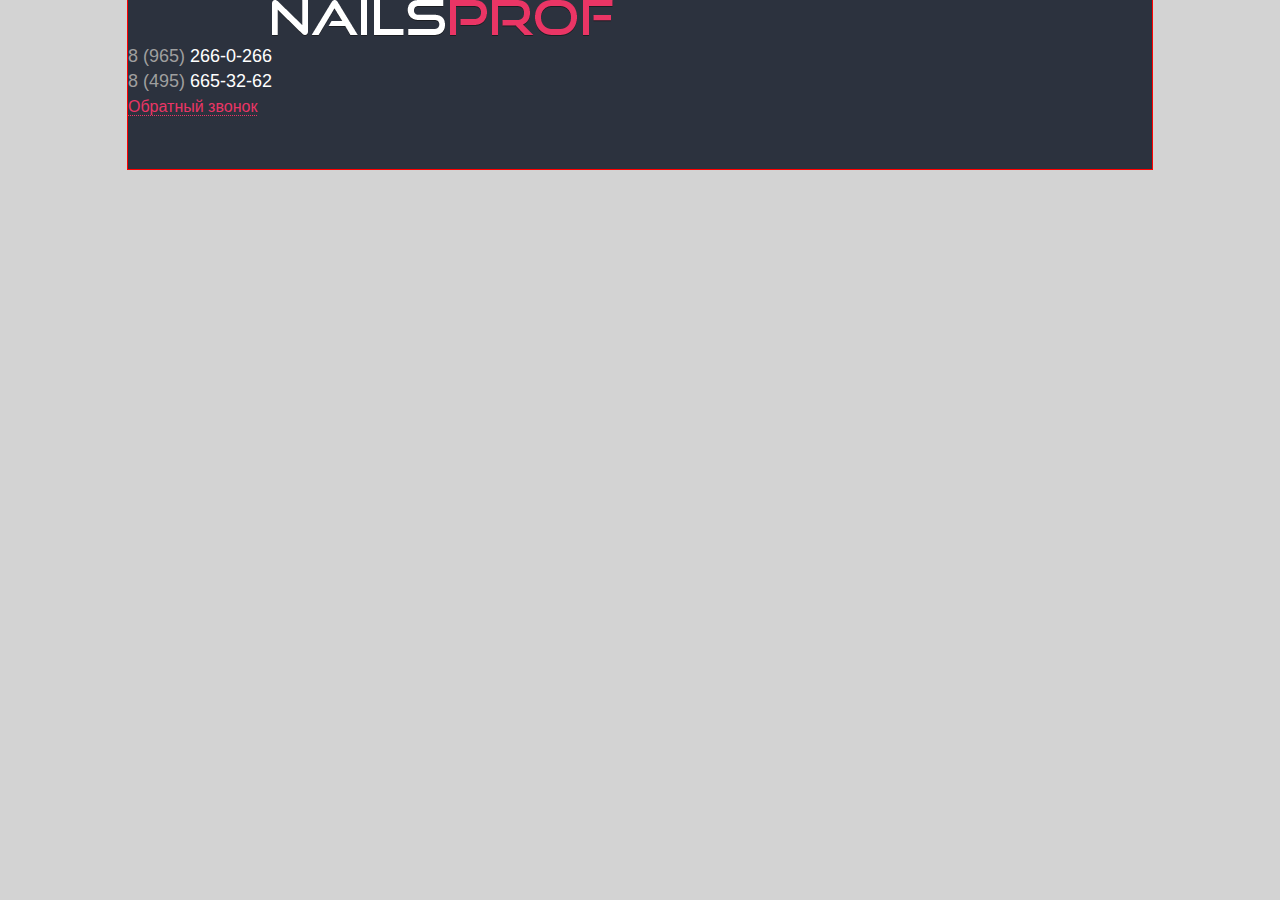
<file: site/nails.html>
<!DOCTYPE html>
<html lang="en">
<head>
	<meta charset="UTF-8">
	<meta name="viewport" content="width=device-width, initial-scale=1.0">
	<title>Nails</title>
	<link rel="stylesheet" type="text/css" href="css/nails.css">
</head>
<body>
<div class="wrapper">	
<div class="header">	
	<div class="contact">
		<p class="number">8 (965)<span class="white"> 266-0-266</span></p>
		<p class="number">8 (495)<span class="white"> 665-32-62</span></p>
		<p><a href="#" class="callback">Обратный звонок</a></p>
</div>
<div class="logo">
	<img src="images/3-layers.png" alt="Логотип nailsprof" class="logotype">
</div>
	
		
	
</div>
</div>



	</div>
</body>
</html>
</file>
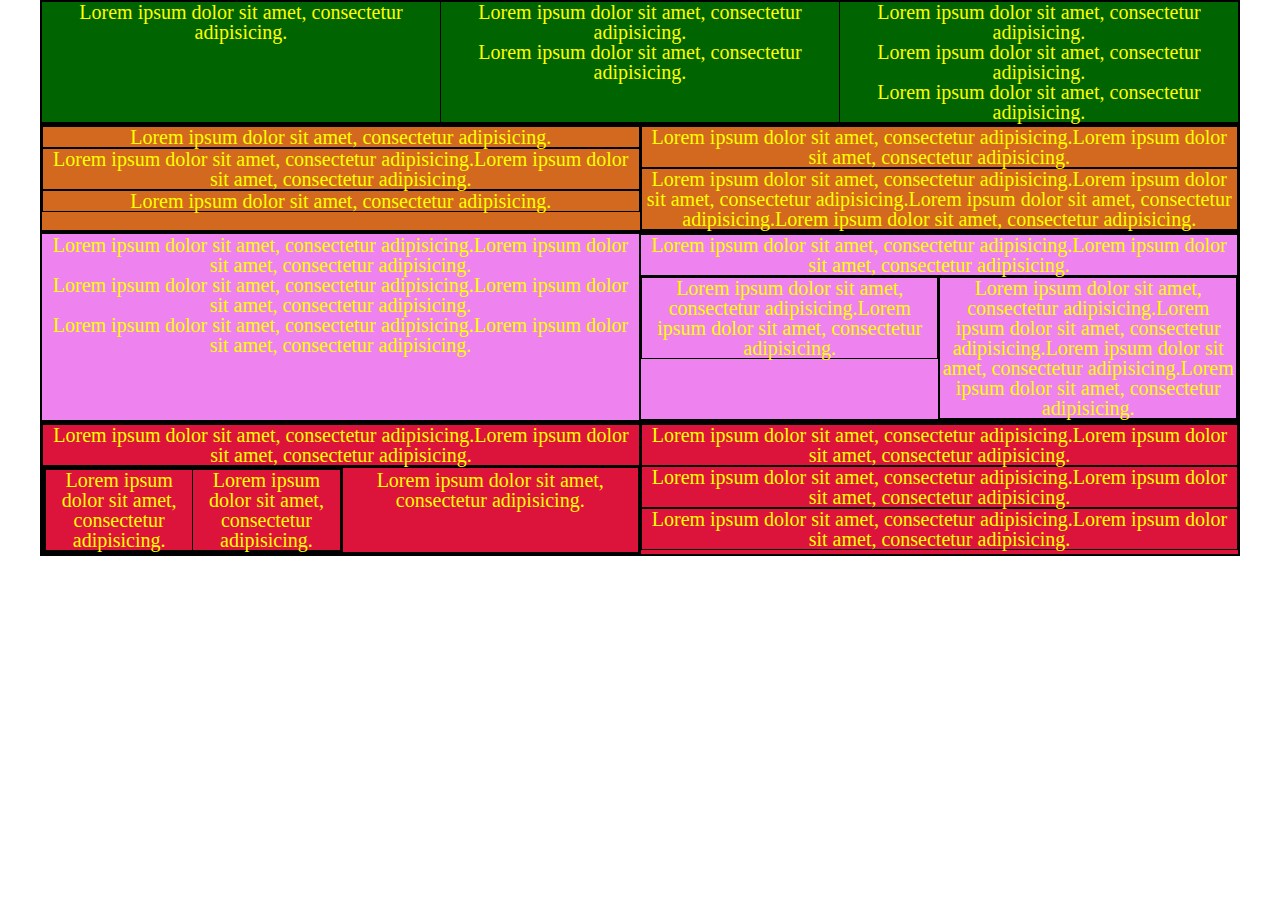
<file: site/table-cell.html>
<!DOCTYPE html>
<html lang="zxx">
<head>
	<meta charset="UTF-8">
	<title>t_cell</title>
	<link rel="stylesheet" type="text/css" href="./css/style2.css">
</head>
<body>
	<div class="wrapper">
	<div class="cell_1"> 
		<div class="tc1">
		<p>Lorem ipsum dolor sit amet, consectetur adipisicing.</p></div>
		<div class="tc1">
		<p>Lorem ipsum dolor sit amet, consectetur adipisicing.</p>
		<p>Lorem ipsum dolor sit amet, consectetur adipisicing.</div>
		<div class="tc1">
		<p>Lorem ipsum dolor sit amet, consectetur adipisicing.</p>
		<p>Lorem ipsum dolor sit amet, consectetur adipisicing.</p>
		<p>Lorem ipsum dolor sit amet, consectetur adipisicing.</p></div></div>
	<div class="cell_2"> 
		<div class="tc2">
			<div><p>Lorem ipsum dolor sit amet, consectetur adipisicing.</p></div>
			<div><p>Lorem ipsum dolor sit amet, consectetur adipisicing.Lorem ipsum dolor sit amet, consectetur adipisicing.</p></div>
			<div><p>Lorem ipsum dolor sit amet, consectetur adipisicing.</p></div></div>
		<div class="tc2">
			<div><p>Lorem ipsum dolor sit amet, consectetur adipisicing.Lorem ipsum dolor sit amet, consectetur adipisicing.</p></div>
			<div><p>Lorem ipsum dolor sit amet, consectetur adipisicing.Lorem ipsum dolor sit amet, consectetur adipisicing.Lorem ipsum dolor sit amet, consectetur adipisicing.Lorem ipsum dolor sit amet, consectetur adipisicing.</p></div></div></div>
	<div class="cell_3">
		<div class="tc3">
			<p>Lorem ipsum dolor sit amet, consectetur adipisicing.Lorem ipsum dolor sit amet, consectetur adipisicing.</p>
			<p>Lorem ipsum dolor sit amet, consectetur adipisicing.Lorem ipsum dolor sit amet, consectetur adipisicing.</p>
			<p>Lorem ipsum dolor sit amet, consectetur adipisicing.Lorem ipsum dolor sit amet, consectetur adipisicing.</p></div>
			<div class="tc3">
			<div><p>Lorem ipsum dolor sit amet, consectetur adipisicing.Lorem ipsum dolor sit amet, consectetur adipisicing.</p></div>
			<div class="ttc3">
			<div><p>Lorem ipsum dolor sit amet, consectetur adipisicing.Lorem ipsum dolor sit amet, consectetur adipisicing.</p></div></div>
			<div class="ttc3">
			<div><p>Lorem ipsum dolor sit amet, consectetur adipisicing.Lorem ipsum dolor sit amet, consectetur adipisicing.Lorem ipsum dolor sit amet, consectetur adipisicing.Lorem ipsum dolor sit amet, consectetur adipisicing.</p></div></div></div></div>
		<div class="cell_4">
			<div class="tc40">
			<div><p>Lorem ipsum dolor sit amet, consectetur adipisicing.Lorem ipsum dolor sit amet, consectetur adipisicing.</p></div>
		<div>
			<div class="tc41">
			<div class="cell41">
			<div class="tc411"><p>Lorem ipsum dolor sit amet, consectetur adipisicing.</p></div>
			<div class="tc411"><p>Lorem ipsum dolor sit amet, consectetur adipisicing.</p></div></div></div>
		<div class="tc41"><p>Lorem ipsum dolor sit amet, consectetur adipisicing.</p></div></div></div>
			<div class="tc40">
			<div><p>Lorem ipsum dolor sit amet, consectetur adipisicing.Lorem ipsum dolor sit amet, consectetur adipisicing.</p></div>
			<div><p>Lorem ipsum dolor sit amet, consectetur adipisicing.Lorem ipsum dolor sit amet, consectetur adipisicing.</p></div>
			<div><p>Lorem ipsum dolor sit amet, consectetur adipisicing.Lorem ipsum dolor sit amet, consectetur adipisicing.</p></div>
			</div>
		</div>
	</div>
</body>
</html>
</file>
<file: site/css/style.css>
@import url("https://fonts.googleapis.com/css2?family=Grandstander:ital@1&display=swap");

@font-face {
    font-family: 'luba';
    src: url('../fonts/luba/tusch_touch_2_1-webfont.eot');
    src: url('../fonst/luba/tusch_touch_2_1-webfont.eot?#iefix') format('embedded-opentype'),
         url('../fonts/luba/tusch_touch_2_1-webfont.woff2') format('woff2'),
         url('../fonts/luba/tusch_touch_2_1-webfont.woff') format('woff'),
         url('../fonts/luba/tusch_touch_2_1-webfont.ttf') format('truetype');         
    font-weight: normal;
    font-style: normal;
}
html, body, div, span, applet, object, iframe,
h1, h2, h3, h4, h5, h6, p, blockquote, pre,
a, abbr, acronym, address, big, cite, code,
del, dfn, em, img, ins, kbd, q, s, samp,
small, strike, strong, sub, sup, tt, var,
b, u, i, center,
dl, dt, dd, ol, ul, li,
fieldset, form, label, legend,
table, caption, tbody, tfoot, thead, tr, th, td,
article, aside, canvas, details, embed, 
figure, figcaption, footer, header, hgroup, 
menu, nav, output, ruby, section, summary,
time, mark, audio, video {
	margin: 0;
	padding: 0;
	border: 0;
	font-size: 100%;
	font: inherit;
	vertical-align: baseline;
}
/* HTML5 display-role reset for older browsers */
article, aside, details, figcaption, figure, 
footer, header, hgroup, menu, nav, section {
	display: block;
}
body {
	line-height: 1;
}
ol, ul {
	list-style: none;
}
blockquote, q {
	quotes: none;
}
blockquote:before, blockquote:after,
q:before, q:after {
	content: '';
	content: none;
}
table {
	border-collapse: collapse;
	border-spacing: 0;
}
h1{
	text-align: center;
	font-size: 40px;
	font-weight: 500;
	margin: 15px;}
h2{ 
	text-align: center;
    font-size: 30px;
	font-weight: 500;
	margin: 15px;
}
body{
	background: url(../images/okean.jpg) fixed center/cover;
	margin: 0;
	padding: 0;
}
.wrapper{
	text-align: justify;
	margin: 20px auto;
	width: 900px;
	background-color: rgba(224, 255, 255,.4) ;
	padding: 50px 10px 60px 10px;
	font-size: 1.4em;
}	

.wrap p a{
	font-style: oblique;
	color: black;
	text-decoration: underline;
	border-radius: 10px;
}
.html,body{
	scroll-behavior: smooth;
}
.image{
		position: relative;
		display: inline-block;
	}
.image img{
	width: 900px;
	height: 600px;
}

.absolute{
	z-index: 5;
	position: absolute;
	color: black;
	font-size: 30px;
	top: 50%;
	left: 0;
	height: 40px;
	width: 100%;
	margin-top:-50px;
	text-align: center;
	display: none;
	background-color:rgba(0, 0, 255, 0.3) ;
}		
	
.image:hover .absolute{
		display:block;
}
#fixed a{
	color: white;
	text-decoration: none;
	margin: 10px;
	border-radius: 10px; 
	font-family:'luba';
	line-height: 2;
}
#fixed{
	position: fixed;
	z-index: 5;
	background-color: rgba(224, 255, 255,.4) ;
	background-size: cover; 
	width: 250px;
	border-radius: 10px;
	top: 20%;
	margin-top: -120px;
	font-size: 20px;
	border: solid 2px #303994; 
	padding: 5px;
}
/*topmenu*/
.Nav{
	margin-bottom: 100px;
}
.topMenu{
	position: relative;
	z-index: 5;
	display:flex;
	justify-content: center;
}
.top_1{
	transition: all 3s ease;
}
.top_1:hover{
	transform: scale(2);
}
.top_2{
transition: all 3s ease;
}
.top_2:hover{
	transform: scale(2);
}
.topMenu .top_1{
	background: radial-gradient(circle at 10px 50px, #1ff560 9%,black 95%);
}
.topMenu{
	font-family:  'Grandstander', cursive;
}

.topMenu li{
	background: #74ec56;
	border-radius: 10px;
	border: solid 1px #24e021; 
	position: relative;
	width: 190px;
	margin-right: 20px;
	box-shadow:  0 0 20px rgba(0,0,0,0.5);

}
.topMenu>.top_1> a{
	color: white;
	text-decoration: none;
	padding: 40px 40px ;
	display: block;
	font-size: 20px;
	text-align: center;
}
.topMenu>.top_2> a{
	color: white;
	text-decoration: none;
	padding: 40px 40px 40px 120px;
	display: block;
	font-size: 20px;
	text-align: center;
}
.topMenu>.top_3> a{
	color: white;
	text-decoration: none;
	padding: 40px 40px 40px 40px;
	display: block;
	font-size: 20px;
	text-align: center;
}
.topMenu .top_3 li a{
	color: white;
	text-decoration: none;
	padding: 40px 40px 40px 140px;
	display: block;
	position: relative;
	font-size: 20px;
}
.topMenu ul > li > a:hover {
  color: green;
}
.one_1:before {
content: "";
width: 32px;
height: 32px;
position: absolute;
top: 0;
left: 0;
background: url(../images/im.png);
background-position: 1px 1px;
border-radius: 10px;
transition: all 1s ease;
}
.topMenu>.top_1:hover>a:before{
	   background-position: -64px -64px;
}
.one_2:before {
content: "";
width: 100px;
height: 100px;
position: absolute;
top: 0;
left: 0;
background: url(../images/1im.jpg);
background-position: 200px 140px;
border-radius: 10px;
}
.one_3:after {
content: "";
width: 32px;
height: 32px;
position: absolute;
top: 0;
left: 0;
background: url(../images/im.png);
background-position: -32px -32px;
border-radius: 10px;
transition: all 1s ease;
}
.topMenu>.top_3:hover>a:after {
	   		background-position: -32px -160px;
}

.child{
	width: 100%;
	display: none;
	padding: 5px 0 0 0;
	z-index: 5;
}
.merlast{
	position: relative;
}
.one_4:before {
content: "";
width: 100px;
height: 100px;
position: absolute;
top: 0;
left: 0;
background:url("../images/pingviny9.jpg");
background-size: 130px;
border-radius: 10px;
}

ul li:hover ul{
	display: block;
}
.topMenu ul ul {
    position: absolute;
    left: -115%;
    right: 100%;
    top: 0;
    height: 0;
    overflow: hidden;
    transition: all 2s linear;
    
   }
 .topMenu ul{
 	position: absolute;
	top: 100%;
	left: 0;
	opacity: 0;
	transition: all 2s linear;
 }
.lastmenu{
	position: absolute;
	display: none;
	width: auto;
    right: 100%;
	top: 0;
	padding: 0 0 0 5px;
}

.one_5:before{
content: "";
width: 100px;
height: 100px;
position: absolute;
top: 0;
left: 0;
background: url(../images/im.png);
transition-position:-96px -96px;
transition: all 3s ease;
border-radius: 10px;
}
.one_6:before{
	content: "";
width: 100px;
height: 100px;
position: absolute;
top: 0;
left: 0;
background: url(../images/im.png);
transition: all 3s ease;
border-radius: 10px;
}
.one_5:before{
	content: "";
width: 100px;
height: 100px;
position: absolute;
top: 0;
left: 0;
background: url(../images/1.png);
transition: all 3s ease;
border-radius: 10px;
}
 a:hover{
	background: rgba(0, 0, 255, 0.2);
}
.topMenu ul li:hover>ul {
			height: auto;
}
.topMenu li:hover>ul {
			opacity: 1;
}

/*footer*/
.link {
	display: flex;
	margin-top: 150px;
	justify-content: space-around;
	padding: 20px; 

}
.link a{
	font-family: 'Dancing Script', cursive;'

}

.footer {
	height: 180px;
	margin-top: 10px;
	border: solid 4px #303994;
}
	
.footer_menu {
	display: flex;
	justify-content: center;
}	
.footer_menu li a{
	width: 100px;
	height: 90px;
	display: block;
	background: url(../images/css-sprites1.png);
	padding: 10px;
	margin: 30px;
}
.footer_menu li+li a{
	background-position: -115px -230px;
}
.footer_menu li+li+li a{
	background-position: -215px -340px;
}
.footer_menu a{
	border: solid 4px #303994;

}
.footer_menu a:hover{
	opacity: .6;
	transform: scale(1.5);
	
}
/*hover me*/
.fixedmenu{
	position: fixed;
	z-index: 5;
	background:  rgba(224, 255, 255,.4);
	border:3px dotted blue;
	width: 400px;
	height: 300px;
	top: 50%;
	margin-top: -120px;
	right: -410px; 
	font-size: 30px;
	border-radius: 10px;
	
}	
.fixedlabel{
	display: inline-block;
	transform: rotate(-90deg) translateX(-132px) translateY(-170px);
	border: 0.5px solid blue;
	background: #c0c8ff;
	width: 300px;
	height: 35px;
	color: white;
	text-align: center;
}	
.fixedmenu:hover {
	transition: all 2s linear;
	right: 0;
}
.fixtable{
	width: 100px;
	height: 100px;
	margin: 0 auto;
	background: grey;
	padding: 60px;
}
.fixedsocbox{
	display: flex;
	align-items: center;
	justify-content: center;
	flex-wrap: wrap;
	width: 80px;
	height: 80px;
	transform: rotate(-45deg) translateY(10px);
}
.fixedsocbox ul{
	list-style: none;
	transform: rotate(-45deg) translateY(20px);

}
.fixedsocbox li a{
	display: block;
	position: relative;
	background: url(../images/sprite2.png);
	width: 35px;
	height: 35px;
	margin: 1px;
	background-position: -32px -32px;

}
.fixedsocbox li+li a{
	background-position: 63px 60px;
}
.fixedsocbox li+li+li a{
	background-position: 135px 130px;
}
.fixedsocbox li+li+li+li a{
	background-position: 209px 203px;
}
/*figure*/
.bolt{
	position: relative;
	display: inline-block;
	margin: 50px;
	height: 130px;
	padding-top: 65px;
	padding-left: 20px;
}
.bolt_1{
	width: 200px;
	height: 70px;
	background: #48D1CC;
}
.bolt_1:before {
    content: "";
    background-color: #48D1CC;
    width: 40px;
    height: 80px;
    border-radius: 70% 0 0 0;
    position: absolute;
    top: 0;
    left:0;
}
.bolt_1:after {
    content: "";
    background-color: #48D1CC;
    width: 40px;
    height: 80px;
    border-radius: 0 0 0 70%;
    position: absolute;
    bottom: 0;
    left: 0;
}

.nut {
	width: 100px;
    height: 200px;
    background: radial-gradient(circle at 50%, transparent 40%, green 20%);
    margin: 100px;
    position: relative;
    display: inline-block;
}
.nut:before{
	content: "";
    position: absolute;
    width: 0;
    height: 0;
    border-top: 100px solid transparent;
    border-right: 70px solid grey;
    border-bottom: 100px solid transparent;
    transform: translateX(-70px);
}
.nut:after{
	content: "";
    position: absolute;
    width: 0;
    height: 0;
    border-top: 100px solid transparent;
    border-left: 70px solid grey;
    border-bottom: 100px solid transparent;
    transform: translateX(100px);	
}

.wrench{
	display: inline-block;
    margin-top: 270px;
    position: relative;
    width: 350px;
    height: 50px;
    background: radial-gradient(circle at 8%, transparent 5%, black 4%);
    border-radius: 35px 0 0 35px;
    transform: rotate(-75deg);  
}
.wrench:before{
	position: absolute;
    content: "";
    display: inline-block;
    width: 115px;
    height: 115px;
    background-color: transparent;
    left: 100%;
    top: 50%;
    transform: translate(0,-50%);
    border: 40px solid black;
    border-right: none;
    border-radius: 60% 45% 45% 60%/ 40% 22% 22% 40%;
}

.boat{
position: relative;
display: inline-block;
width: 800px;
height: 600px;
margin: 50px auto;
overflow: hidden;
background: rgba(255,250,250, 0.2); 
}

.bottom{		
		width: 400px;
		height: 100px;
		position: absolute;
		bottom: 0;
		left:120px;
		background-color: #180c00;
		background: radial-gradient(circle, #573808 0%,#3a1e12 15%) repeat 0 0 / 120px 100px;
		}
		
.bottom:before{
	content: "";
	width: 100px;
    border-right: #180c00 100px solid;
    border-top: rgba(0, 0, 0, 0.0) 100px solid;
    border-bottom: rgba(0, 0, 0, 0.0) 100px solid;
    position: absolute;
    bottom:0;
    left: -200px;
}
.bottom:after{
	content: "";
	width: 130px;
	height: 150px;
    border-right: #180c00 100px solid;
    transform: rotate(45deg) translateY(-86px);
    position: absolute;
    bottom:0;
    right: -26px;
}

.stick{
position: absolute;
height: 400px;
width: 20px;
top: 100px;
left: 300px;
background: orange;
}
.fla g {
position: absolute;
width: 100px;
background-color: #98984a;
top:50px;
left: 300px;
box-shadow: 0 0 5px #71d417;
border-right: 100px solid rgba(0, 0, 0, 0.0);
border-top: 100px solid #98984a;
border-bottom: 50px solid #98984a;
}
.flag {
	  top:50px;
	  left: 280px;
      width: 110px;
      height: 56px;
      box-sizing: content-box;
      padding-top: 15px;
      position: absolute;
      background: red;
      color: white;
      font-size: 11px;
      letter-spacing: 0.2em;
      text-align: center;
      text-transform: uppercase;
      transform: rotate(-90deg);

    }
    .flag:after {
      content: "";
      position: absolute;
      left: 0;
      bottom: 0;
      width: 0;
      height: 0;
      border-bottom: 13px solid #eee;
      border-left: 55px solid transparent;
      border-right: 55px solid transparent;
    }
    .sail{
      position: absolute;
      width: 300px;
      height: 300px;
      border-radius: 80%;
      box-shadow: 56px 56px 0 0 white;
      top: 140px;
      left: 190px;
      transform: rotate(-225deg);
    }
    .sailsail{
    height: 250px;
    width: 250px;
    background: radial-gradient( circle at 153% 149%,rgba(0,0,0,0) 75%, blanchedalmond 75%);
    transform: rotate(137deg);
    position: absolute;
    top: 200px;
    left: 24%;
}
.fig{
	color: white;
	font-size: 30px;
	padding: 20px;
}
/*buttons*/
textarea{
background: rgba(255,255,255,.6);
width: 300px;
height: 100px;
resize: none;
}
textarea:hover{
	background: white;
}
select{
	appearance:none;
	width: 80px;
	height: 30px;
	margin: 20px;
	background: url(../images/s.png) no-repeat right 5% center;
	background-size: 24px 24px;
	outline-color: blue;

}
input[type="checkbox"] {
    display: none;
}
label {
    cursor: pointer;
    padding-left: 75px;
    position: relative;
}
label:before {
    content: "";
    position: absolute;
    height: 20px;
    width: 70px;
    background-color: rebeccapurple;
    top: 0;
    left: 0;
    border-radius: 20px;
    transition: all 1s ease-in-out
    }
    input[type="checkbox"]:checked+label:before{
    background-color: red;
}
    label:after {
    content: "";
    position: absolute;
    height: 10px;
    width: 10px;
    background-color: silver;
    top: 25%;
    left: 5%;
    border-radius: 50%;
    transition: all 1s ease-in-out;
}
</file>
<file: site/css/style5.css>
/* http://meyerweb.com/eric/tools/css/reset/ 
   v2.0 | 20110126
   License: none (public domain)
*/

html, body, div, span, applet, object, iframe,
h1, h2, h3, h4, h5, h6, p, blockquote, pre,
a, abbr, acronym, address, big, cite, code,
del, dfn, em, img, ins, kbd, q, s, samp,
small, strike, strong, sub, sup, tt, var,
b, u, i, center,
dl, dt, dd, ol, ul, li,
fieldset, form, label, legend,
table, caption, tbody, tfoot, thead, tr, th, td,
article, aside, canvas, details, embed, 
figure, figcaption, footer, header, hgroup, 
menu, nav, output, ruby, section, summary,
time, mark, audio, video {
	margin: 0;
	padding: 0;
	border: 0;
	font-size: 100%;
	font: inherit;
	vertical-align: baseline;
}
/* HTML5 display-role reset for older browsers */
article, aside, details, figcaption, figure, 
footer, header, hgroup, menu, nav, section {
	display: block;
}
body {
	line-height: 1;
}
ol, ul {
	list-style: none;
}
blockquote, q {
	quotes: none;
}
blockquote:before, blockquote:after,
q:before, q:after {
	content: '';
	content: none;
}
table {
	border-collapse: collapse;
	border-spacing: 0;
}
.container{
	max-width: 900px;
	margin: 0 auto;
	background: lightcyan;
	line-height: 22px;
	text-align: justify;
	font-size: 16px;
}
.container div{
	border: 1px solid black;
}
.flex{
	display: flex;
}
.row1{
	
	background: #7FFF00;
}
.col_1{
	width: 285px;
	font-size: 16px;
	}
.row2{
	background: #FF0000;
}
.col_2_1{
	width: 600px;
}
.incol_2_1{
	font-size: 16px;
}
.col_2_2{
	width: 280px;
}
.incol_2_2{
	font-size: 16px;
}
.row3{
	background: #00FF7F;
}
.col3{
	width: 300px;
}
.incol_3{
	font-size: 16px;
}
.incol03_3{
	width: 550px;
}

.incol_33{
	width: 550px;
	font-size: 16px;
}
.incol_31{
	width: 550px;
}	
.incol_333{
	width: 300px;
}
.incol_334{
	width: 220px;
}
.incol_335{
	width: 220px;
}
.row4{
	background: #A9A9A9;
}
.incol_4{
	width: 600px;
}
.incol_41{
width: 600px;
}
.incol_42{
width: 600px;
}
.incol_422{
	width: 300px;
}
.incol_4222{
	width: 140px;
}
.incol_4_222{
	width: 300px;
	color: red;
}
.incol_42222{
	width: 280px;
}
.incol_442222{
	width: 250px;
}
.incol_5{
	width: 280px;
}
.incol_55{
	width: 250px;
}
</file>
<file: site/css/style4.css>
/* http://meyerweb.com/eric/tools/css/reset/ 
   v2.0 | 20110126
   License: none (public domain)
*/

html, body, div, span, applet, object, iframe,
h1, h2, h3, h4, h5, h6, p, blockquote, pre,
a, abbr, acronym, address, big, cite, code,
del, dfn, em, img, ins, kbd, q, s, samp,
small, strike, strong, sub, sup, tt, var,
b, u, i, center,
dl, dt, dd, ol, ul, li,
fieldset, form, label, legend,
table, caption, tbody, tfoot, thead, tr, th, td,
article, aside, canvas, details, embed, 
figure, figcaption, footer, header, hgroup, 
menu, nav, output, ruby, section, summary,
time, mark, audio, video {
	margin: 0;
	padding: 0;
	border: 0;
	font-size: 100%;
	font: inherit;
	vertical-align: baseline;
}
/* HTML5 display-role reset for older browsers */
article, aside, details, figcaption, figure, 
footer, header, hgroup, menu, nav, section {
	display: block;
}
body {
	line-height: 1;
}
ol, ul {
	list-style: none;
}
blockquote, q {
	quotes: none;
}
blockquote:before, blockquote:after,
q:before, q:after {
	content: '';
	content: none;
}
table{
	border-collapse: collapse;
	border-spacing: 0;
}
.wrapper{
	width: 1200px;
	margin: 0 auto;
	background: lightcyan;
	text-align: center;
	line-height: 2;
}
.wrapper>div{
	border: 1px solid black;
	display: block;
}
.clearFix::after{
	content: "";
	clear: both;
	display: block;
}
.float1{
	background: #BC8F8F
}
.f1{
	width: 300px;
	}
.float2{
	background: #ADFF2F;
}
.f2{
	width: 600px;
}

.floatLeft{
	float: left;
}
.f2_2{
	width: 300px;
}
.float3 {
	background: grey;
}
.f3_1 {
	width: 300px;
}
.f3_2 {
	width: 850px;
}
.in_f3_1{
	color: red;
}
.in_f3_33{
	width: 400px;
	color: yellow;
}
.in_f3_34 {
	width: 300px;
}
.in_f3_35{
	color: blue;
}
.in_f3_36{
	color: green;
}
.float4{
	background: pink;
}
.f4_1{
	width: 800px;
}
.in_f4_2{
	color: blue;
}
.in_f4_2{
	width: 400px;
}
.in_f4_20{
	width: 200px;
}
.in_f4_21{
	width:190px;
	color: red;
}
.in_f4_22{
	width: 390px;
	color: grey;
}
.in_f4_23{
	width: 400px;
	color: white;
}
.f4_2{
	width: 350px;
}
.in_f4_24{
	color: yellow;
}
.in_f4_25{
	color: #8B008B;
}
.in_f4_26{
	color: #2F4F4F;
}
</file>
<file: site/css/style3.css>
/* http://meyerweb.com/eric/tools/css/reset/ 
   v2.0 | 20110126
   License: none (public domain)
*/

html, body, div, span, applet, object, iframe,
h1, h2, h3, h4, h5, h6, p, blockquote, pre,
a, abbr, acronym, address, big, cite, code,
del, dfn, em, img, ins, kbd, q, s, samp,
small, strike, strong, sub, sup, tt, var,
b, u, i, center,
dl, dt, dd, ol, ul, li,
fieldset, form, label, legend,
table, caption, tbody, tfoot, thead, tr, th, td,
article, aside, canvas, details, embed, 
figure, figcaption, footer, header, hgroup, 
menu, nav, output, ruby, section, summary,
time, mark, audio, video {
	margin: 0;
	padding: 0;
	border: 0;
	font-size: 100%;
	font: inherit;
	vertical-align: baseline;
}
/* HTML5 display-role reset for older browsers */
article, aside, details, figcaption, figure, 
footer, header, hgroup, menu, nav, section {
	display: block;
}
body {
	line-height: 1;
}
ol, ul {
	list-style: none;
}
blockquote, q {
	quotes: none;
}
blockquote:before, blockquote:after,
q:before, q:after {
	content: '';
	content: none;
}
table {
	border-collapse: collapse;
	border-spacing: 0;
}
.wrapper{
	max-width: 900px;
	margin: 0 auto;
	background: lightcyan;
	line-height: 22px;
	text-align: justify;
}
.wrapper div{
	border: 1px solid black;
}
.inline01{
	font-size: 0px;
	background: #7FFF00;
}
.inl_1{
	display: inline-block;
	width: 285px;
	font-size: 16px;
	}
.inline02{
	font-size: 0px;
	background: #FF0000;
}
.inline002{
	width: 600px;
	display: inline-block;
}
.inl_2{
	font-size: 16px;
}
.inline0022{
	width: 280px;
	display: inline-block;
}
.inl_22{
	font-size: 16px;
}
.inline03{
		font-size: 0px;
	background: #00FF7F;
}
.inline003{
	width: 300px;
	display: inline-block;
}
.inl_3{
	font-size: 16px;
}
.inline0003{
	width: 550px;
	display: inline-block;
}
.inl_33{
	width: 550px;
	font-size: 16px;
}
.inline00033{
	width: 550px;
	font-size: 0;
}
.inline000333{
	display: inline-block;
	width: 300px;
	font-size: 16px;
}
.inline0003_{
	display: inline-block;
	width: 220px;
}
.inline0003333{
	width: 220px;
	font-size: 16px;
}
.inline04{
	font-size: 0px;
	background: #A9A9A9;
}
.inl_4{
	display: inline-block;
	width: 600px;
}
.inl_41{
width: 600px;
font-size: 16px;
}
.inl_42{
width: 600px;
font-size: 0px;
}
.inl_422{
	display: inline-block;
	width: 300px;
	font-size: 0px;
}
.inl_4222{
	display: inline-block;
	width: 140px;
	font-size: 16px;
}
.inl_42222{
	width: 280px;
	font-size: 16px;
}
.inl_442222{
	display: inline-block;
	width: 250px;
	font-size: 16px;
}
.inl_5{
	display: inline-block;
	width: 280px;
}
.inl_55{
	width: 250px;
	font-size: 16px;
}
</file>
<file: site/css/nails.css>
/* http://meyerweb.com/eric/tools/css/reset/ 
   v2.0 | 20110126
   License: none (public domain)
*/

html, body, div, span, applet, object, iframe,
h1, h2, h3, h4, h5, h6, p, blockquote, pre,
a, abbr, acronym, address, big, cite, code,
del, dfn, em, img, ins, kbd, q, s, samp,
small, strike, strong, sub, sup, tt, var,
b, u, i, center,
dl, dt, dd, ol, ul, li,
fieldset, form, label, legend,
table, caption, tbody, tfoot, thead, tr, th, td,
article, aside, canvas, details, embed, 
figure, figcaption, footer, header, hgroup, 
menu, nav, output, ruby, section, summary,
time, mark, audio, video {
	margin: 0;
	padding: 0;
	border: 0;
	font-size: 100%;
	font: inherit;
	vertical-align: baseline;
}
/* HTML5 display-role reset for older browsers */
article, aside, details, figcaption, figure, 
footer, header, hgroup, menu, nav, section {
	display: block;
}
body {
	line-height: 1;
}
ol, ul {
	list-style: none;
}
blockquote, q {
	quotes: none;
}
blockquote:before, blockquote:after,
q:before, q:after {
	content: '';
	content: none;
}
table {
	border-collapse: collapse;
	border-spacing: 0;
}




/*main*/
body{
	background: lightgrey;
	width: 100%;
	margin: 0 auto;
}
.wrapper{
	width: 1024px;
	margin: 0 auto;
	min-height: 100px;
	outline: 1px solid red;
	font-family: 'Open Sans',sans-serif;
}
.header{
	background: #2c323e;
	color: white;
	display: flex;
	padding-bottom: 50px;


}
.contact{
 padding-top: 44px;
 line-height: 25px;


}
.number{
	font-size: 18px;
	color: #9f9f9f;

}
.white{
	color: #ffffff;


}
.callback{
	font-size: 16px;
	color: #ea3565;
	text-decoration: none;
	border-bottom: 1px dotted #ea3565 ;
}
.logo{
	display: block;
	vertical-align: middle;
}

/*.wrapper*/
/*section.slider*/
/*footer*/
</file>
<file: site/css/style2.css>
/* http://meyerweb.com/eric/tools/css/reset/ 
   v2.0 | 20110126
   License: none (public domain)
*/

html, body, div, span, applet, object, iframe,
h1, h2, h3, h4, h5, h6, p, blockquote, pre,
a, abbr, acronym, address, big, cite, code,
del, dfn, em, img, ins, kbd, q, s, samp,
small, strike, strong, sub, sup, tt, var,
b, u, i, center,
dl, dt, dd, ol, ul, li,
fieldset, form, label, legend,
table, caption, tbody, tfoot, thead, tr, th, td,
article, aside, canvas, details, embed, 
figure, figcaption, footer, header, hgroup, 
menu, nav, output, ruby, section, summary,
time, mark, audio, video {
	margin: 0;
	padding: 0;
	border: 0;
	font-size: 100%;
	font: inherit;
	vertical-align: baseline;
}
/* HTML5 display-role reset for older browsers */
article, aside, details, figcaption, figure, 
footer, header, hgroup, menu, nav, section {
	display: block;
}
body {
	line-height: 1;
}
ol, ul {
	list-style: none;
}
blockquote, q {
	quotes: none;
}
blockquote:before, blockquote:after,
q:before, q:after {
	content: '';
	content: none;
}
table {
	border-collapse: collapse;
	border-spacing: 0;
}
.wrapper{
	max-width: 1200px;
	margin: 0 auto;
	background: pink;
	text-align: center;
}
.wrapper div{
	border: solid 1px black;
	border-collapse: collapse; 
}
.wrapper p{
	font-size: 20px;
	color: #FFFF00;
}
.p{
	margin: 10px;
}
.cell_1{
	background:#006400;
}
.tc1{
	width: 400px;
	display: table-cell;
}

.cell_2{
	background:#D2691E;
}
.tc2{
	width: 600px;
	display: table-cell;
}
.cell_3{
	background: #EE82EE;
}
.tc3{
	width: 600px;
	display: table-cell;
}
.ttc3{
	width: 300px;
	display: table-cell;
}
.cell_4{
	background: #DC143C;
}
.tc40{
	width: 600px;
	display: table-cell;
}
.tc41{ width: 300px;
display: table-cell; 
}
.cell41{
	 width: 300px;
display: table-cell; 
}
.tc411{
	 width: 150px;
display: table-cell;
}
.cell42{
	 width: 300px;
display: table-cell; 
}
</file>
